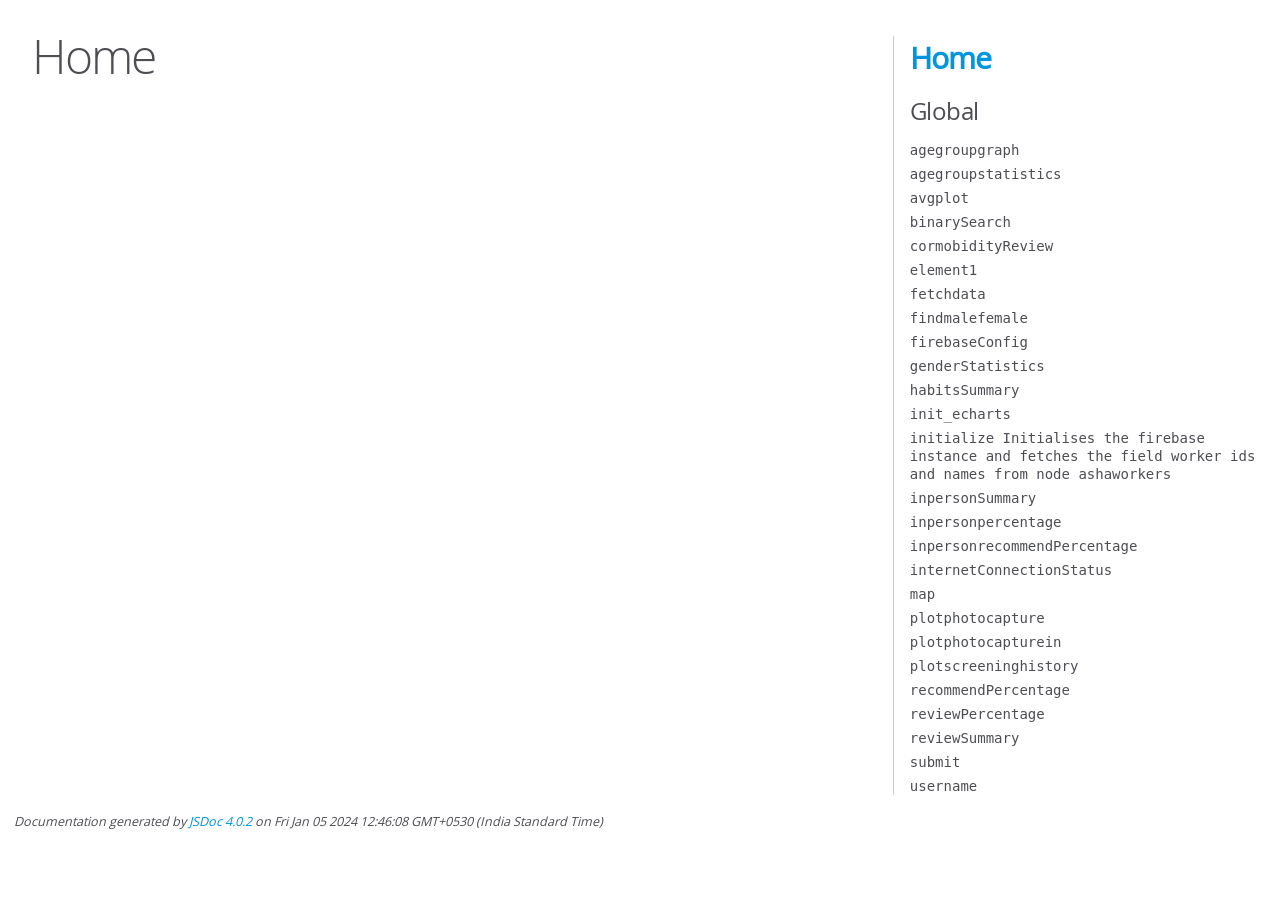
<file: assets/js/out/index.html>
<!DOCTYPE html>
<html lang="en">
<head>
    <meta charset="utf-8">
    <title>JSDoc: Home</title>

    <script src="scripts/prettify/prettify.js"> </script>
    <script src="scripts/prettify/lang-css.js"> </script>
    <!--[if lt IE 9]>
      <script src="//html5shiv.googlecode.com/svn/trunk/html5.js"></script>
    <![endif]-->
    <link type="text/css" rel="stylesheet" href="styles/prettify-tomorrow.css">
    <link type="text/css" rel="stylesheet" href="styles/jsdoc-default.css">
</head>

<body>

<div id="main">

    <h1 class="page-title">Home</h1>

    



    


    <h3> </h3>










    









</div>

<nav>
    <h2><a href="index.html">Home</a></h2><h3>Global</h3><ul><li><a href="global.html#agegroupgraph">agegroupgraph</a></li><li><a href="global.html#agegroupstatistics">agegroupstatistics</a></li><li><a href="global.html#avgplot">avgplot</a></li><li><a href="global.html#binarySearch">binarySearch</a></li><li><a href="global.html#cormobidityReview">cormobidityReview</a></li><li><a href="global.html#element1">element1</a></li><li><a href="global.html#fetchdata">fetchdata</a></li><li><a href="global.html#findmalefemale">findmalefemale</a></li><li><a href="global.html#firebaseConfig">firebaseConfig</a></li><li><a href="global.html#genderStatistics">genderStatistics</a></li><li><a href="global.html#habitsSummary">habitsSummary</a></li><li><a href="global.html#init_echarts">init_echarts</a></li><li><a href="global.html#initializeInitialisesthefirebaseinstanceandfetchesthefieldworkeridsandnamesfromnodeashaworkers">initializeInitialises the firebase instance and fetches the field worker ids and names from node ashaworkers</a></li><li><a href="global.html#inpersonSummary">inpersonSummary</a></li><li><a href="global.html#inpersonpercentage">inpersonpercentage</a></li><li><a href="global.html#inpersonrecommendPercentage">inpersonrecommendPercentage</a></li><li><a href="global.html#internetConnectionStatus">internetConnectionStatus</a></li><li><a href="global.html#map">map</a></li><li><a href="global.html#plotphotocapture">plotphotocapture</a></li><li><a href="global.html#plotphotocapturein">plotphotocapturein</a></li><li><a href="global.html#plotscreeninghistory">plotscreeninghistory</a></li><li><a href="global.html#recommendPercentage">recommendPercentage</a></li><li><a href="global.html#reviewPercentage">reviewPercentage</a></li><li><a href="global.html#reviewSummary">reviewSummary</a></li><li><a href="global.html#submit">submit</a></li><li><a href="global.html#username">username</a></li></ul>
</nav>

<br class="clear">

<footer>
    Documentation generated by <a href="https://github.com/jsdoc/jsdoc">JSDoc 4.0.2</a> on Fri Jan 05 2024 12:46:08 GMT+0530 (India Standard Time)
</footer>

<script> prettyPrint(); </script>
<script src="scripts/linenumber.js"> </script>
</body>
</html>
</file>
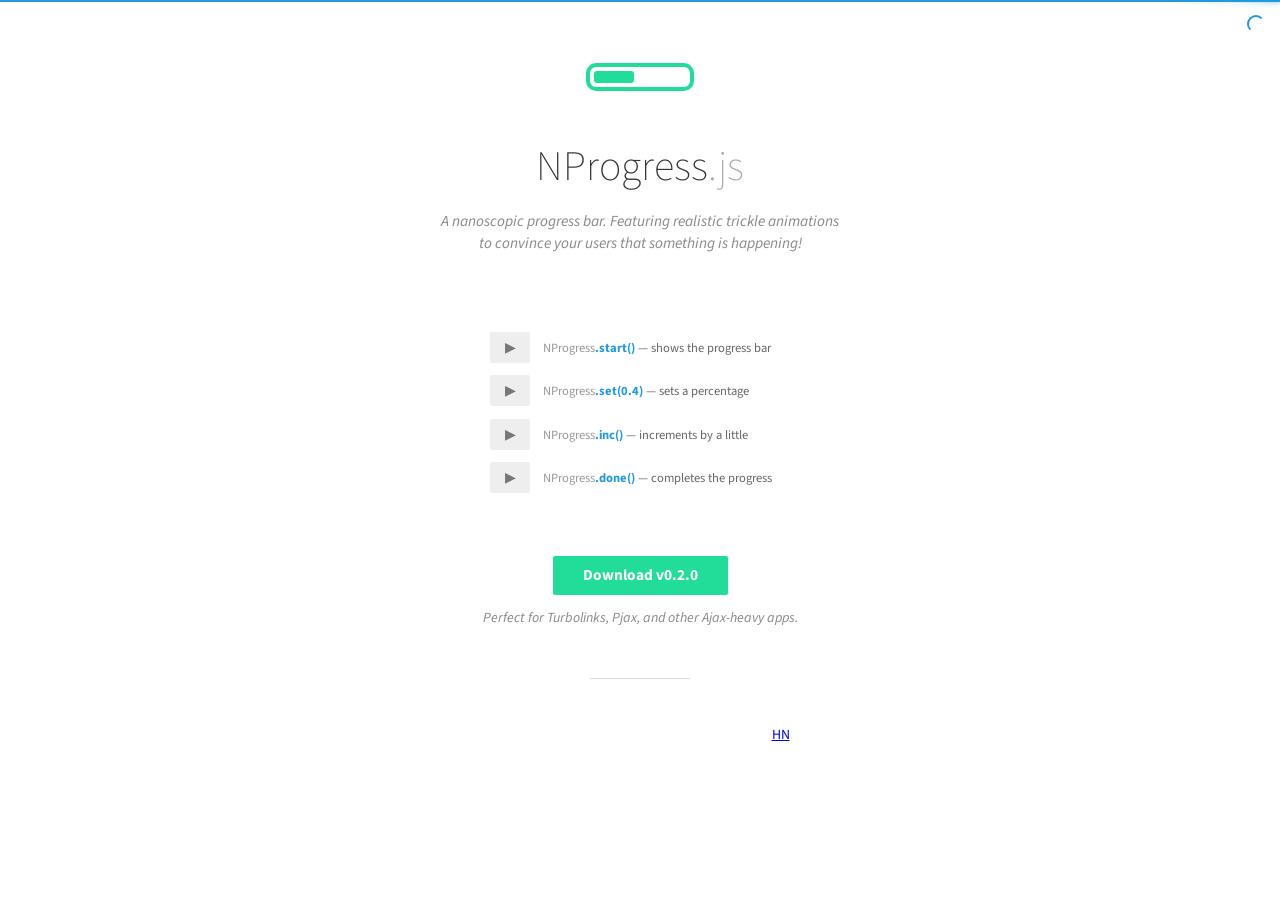
<file: assets/vendor/nprogress/index.html>
<!DOCTYPE html>
<html lang='en'>
<head>
  <meta charset='utf-8'>
  <title>NProgress: slim progress bars in JavaScript</title>
  <link href='support/style.css' rel='stylesheet' />
  <link href='nprogress.css' rel='stylesheet' />

  <meta name="viewport" content="width=device-width">
  <link href='http://fonts.googleapis.com/css?family=Source+Sans+Pro:200,400,700,400italic' rel='stylesheet' type='text/css'>
  
  <script src="https://code.jquery.com/jquery-1.11.2.min.js"></script>
  <script src='nprogress.js'></script>

  <script>if(location.hostname.match(/ricostacruz\.com$/)){var _gaq=_gaq||[];_gaq.push(["_setAccount","UA-20473929-1"]),_gaq.push(["_trackPageview"]),function(){var a=document.createElement("script");a.type="text/javascript",a.async=!0,a.src=("https:"==document.location.protocol?"https://ssl":"http://www")+".google-analytics.com/ga.js";var b=document.getElementsByTagName("script")[0];b.parentNode.insertBefore(a,b)}()}</script>
</head>

<body style='display: none'>
  <header class='page-header'>
    <span class='nprogress-logo fade out'></span>
    <h1>NProgress<i>.js</i></h1>
    <p class='fade out brief big'>A nanoscopic progress bar. Featuring realistic
    trickle animations to convince your users that something is happening!</p>
  </header>

  <div class='contents fade out'>
    <div class='controls'>
      <p>
        <button class='button play' id='b-0'></button>
        <i>NProgress</i><b>.start()</b>
        &mdash;
        shows the progress bar
      </p>
      <p>
        <button class='button play' id='b-40'></button>
        <i>NProgress</i><b>.set(0.4)</b>
        &mdash;
        sets a percentage
      </p>
      <p>
        <button class='button play' id='b-inc'></button>
        <i>NProgress</i><b>.inc()</b>
        &mdash;
        increments by a little
      </p>
      <p>
        <button class='button play' id='b-100'></button>
        <i>NProgress</i><b>.done()</b>
        &mdash;
        completes the progress
      </p>
    </div>
    <div class='actions'>
      <a href='https://github.com/rstacruz/nprogress' class='button primary big'>
        Download
        v<span class='version'></span>
      </a>
      <p class='brief'>Perfect for Turbolinks, Pjax, and other Ajax-heavy apps.</p>
    </div>
    <div class='hr-rule'></div>
    <div class='share-buttons'>
      <iframe src="http://ghbtns.com/github-btn.html?user=rstacruz&repo=nprogress&type=watch&count=true"
          allowtransparency="true" frameborder="0" scrolling="0" width="100" height="20"></iframe>
      <iframe src="http://ghbtns.com/github-btn.html?user=rstacruz&type=follow&count=true"
          allowtransparency="true" frameborder="0" scrolling="0" width="175" height="20"></iframe>
      <a href="https://news.ycombinator.com/submit" class="hn-button" data-title="NProgress" data-url="http://ricostacruz.com/nprogress/" data-count="horizontal" data-style="twitter">HN</a>
    </div>
  </div>

  <script>
    $('body').show();
    $('.version').text(NProgress.version);
    NProgress.start();
    setTimeout(function() { NProgress.done(); $('.fade').removeClass('out'); }, 1000);

    $("#b-0").click(function() { NProgress.start(); });
    $("#b-40").click(function() { NProgress.set(0.4); });
    $("#b-inc").click(function() { NProgress.inc(); });
    $("#b-100").click(function() { NProgress.done(); });
  </script>

  <script>var HN=[];HN.factory=function(e){return function(){HN.push([e].concat(Array.prototype.slice.call(arguments,0)))};},HN.on=HN.factory("on"),HN.once=HN.factory("once"),HN.off=HN.factory("off"),HN.emit=HN.factory("emit"),HN.load=function(){var e="hn-button.js";if(document.getElementById(e))return;var t=document.createElement("script");t.id=e,t.src="//hn-button.herokuapp.com/hn-button.js";var n=document.getElementsByTagName("script")[0];n.parentNode.insertBefore(t,n)},HN.load();</script>
</body>
</html>
</file>
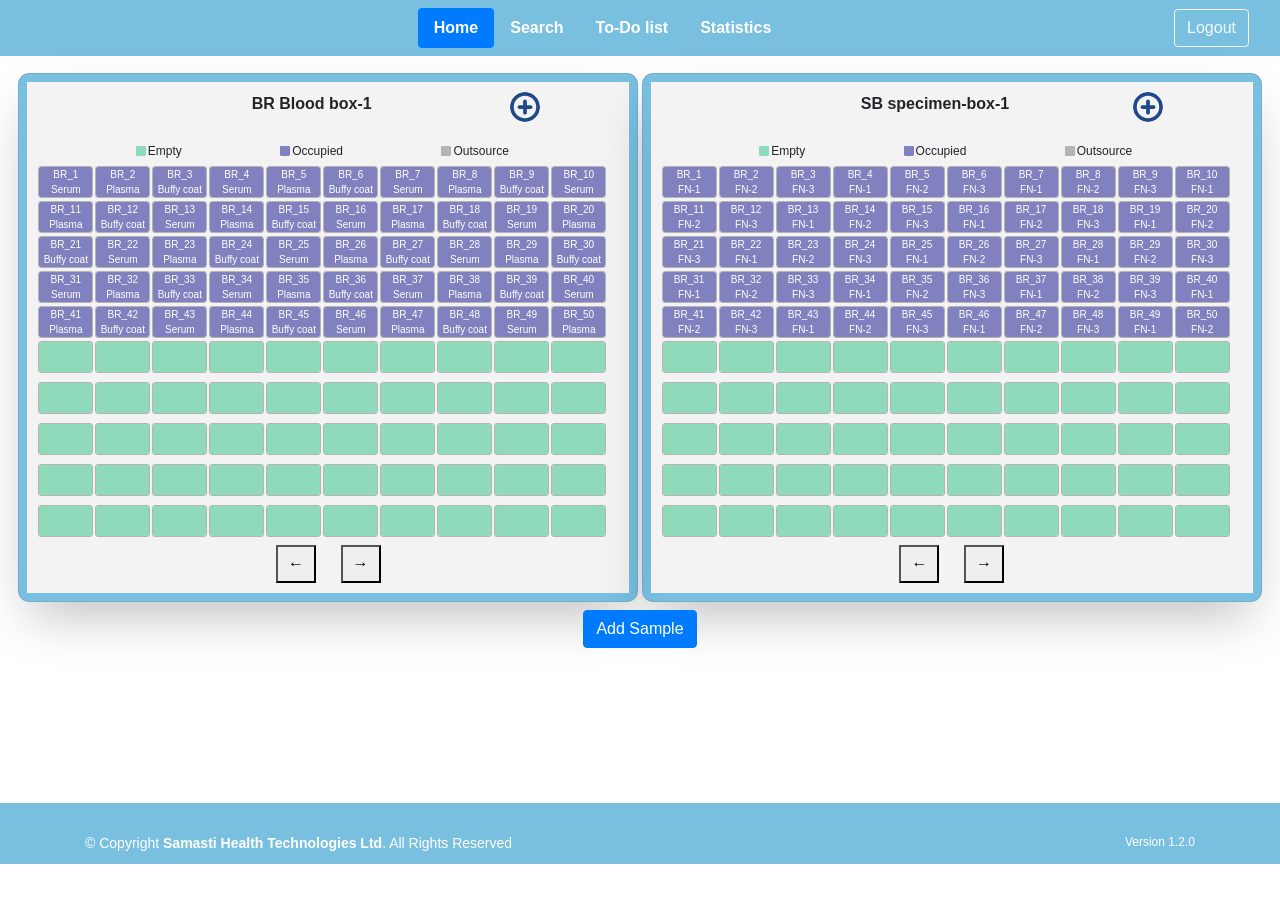
<file: home.html>
<!DOCTYPE html>
<html lang="en">

<head>
  <meta charset="UTF-8" />
  <meta name="viewport" content="width=device-width, initial-scale=1.0" />
  <title>Bio Bank</title>
  <!--Google Fonts and Icons-->
  <link
    href="https://fonts.googleapis.com/icon?family=Material+Icons|Material+Icons+Outlined|Material+Icons+Round|Material+Icons+Sharp|Material+Icons+Two+Tone"
    rel="stylesheet" />
  <link rel="preconnect" href="https://fonts.googleapis.com" />
  <link rel="preconnect" href="https://fonts.gstatic.com" crossorigin />
  <link href="https://fonts.googleapis.com/css2?family=Poppins:wght@100;200;300;400;500;600;700;800;900&display=swap"
    rel="stylesheet" />
  <link rel="stylesheet" href="assets/css/style.css">
  <script src="index.js"></script>

  <!-- Bootstrap -->
  <link rel="stylesheet" href="https://cdn.jsdelivr.net/npm/bootstrap@4.0.0/dist/css/bootstrap.min.css"
    integrity="sha384-Gn5384xqQ1aoWXA+058RXPxPg6fy4IWvTNh0E263XmFcJlSAwiGgFAW/dAiS6JXm" crossorigin="anonymous">
  <script src="https://code.jquery.com/jquery-3.2.1.slim.min.js"
    integrity="sha384-KJ3o2DKtIkvYIK3UENzmM7KCkRr/rE9/Qpg6aAZGJwFDMVNA/GpGFF93hXpG5KkN"
    crossorigin="anonymous"></script>
  <script src="https://cdn.jsdelivr.net/npm/popper.js@1.12.9/dist/umd/popper.min.js"
    integrity="sha384-ApNbgh9B+Y1QKtv3Rn7W3mgPxhU9K/ScQsAP7hUibX39j7fakFPskvXusvfa0b4Q"
    crossorigin="anonymous"></script>
  <script src="https://cdn.jsdelivr.net/npm/bootstrap@4.0.0/dist/js/bootstrap.min.js"
    integrity="sha384-JZR6Spejh4U02d8jOt6vLEHfe/JQGiRRSQQxSfFWpi1MquVdAyjUar5+76PVCmYl"
    crossorigin="anonymous"></script>

  <link href="https://stackpath.bootstrapcdn.com/bootstrap/4.5.2/css/bootstrap.min.css" rel="stylesheet">

  <!-- Bootstrap JS -->
  <script src="https://code.jquery.com/jquery-3.5.1.slim.min.js"></script>
  <script src="https://cdn.jsdelivr.net/npm/bootstrap@4.5.2/dist/js/bootstrap.bundle.min.js"></script>
</head>

<body>
  <nav class="navbar sticky-top navbar-expand-lg navbar-light" style="background-color: #1991c994 ; ">
    <div class="container-fluid">
      <div class="mx-auto">
        <ul class="nav nav-pills nav-fill">
          <li class="nav-item">
            <a class="nav-link active" href="#">Home</a>
          </li>
          <li class="nav-item">
            <a class="nav-link" href="search.html">Search</a>
          </li>
          <li class="nav-item">
            <a class="nav-link" href="todo.html">To-Do list</a>
          </li>
          <li class="nav-item">
            <a class="nav-link" href="statistics.html">Statistics</a>
          </li>
        </ul>
      </div>
      <div class="d-flex ms-auto">
        <button onclick="logout()" id="logout" type="submit" class="btn btn-outline-light">Logout</button>
      </div>
    </div>
  </nav>


  <div class="wrapper">
    <div class="container-fluid">
      <div class="center">
        <div class="bio_box" style="background-color: #1991c994;">
          <div class="box_selector">
            <div class="row" style="width: 400px; height: 50px; justify-content: space-between;">
              <div class="head col-lg-11">
                <div class="title">
                  <span id="box_id"></span> <!-- This will be dynamically populated -->
                </div>
              </div>
              <div class="col-lg-1">
                <img src="assets/images/plus-circle-s-svgrepo-com.svg" alt=""
                  style="height: 30px; width: 30px; cursor:pointer;" onclick="addBloodBox()" class="rounded-circle">
              </div>
            </div>

            <div id="blood-box-container" class="seats">
              <div class="blood-box" id="box-1">
                <div class="status" style="margin-bottom: 5px;">
                  <div class="item">Empty</div>
                  <div class="item">Occupied</div>
                  <div class="item">Outsource</div>
                </div>
                <input type="checkbox" name="bio_box" id="S1" />
              </div>
            </div>

            <div class="arrow-navigation" style="text-align: center;">
              <button onclick="prev1Box()" class="arrow-btn">←</button>
              <button onclick="next1Box()" class="arrow-btn">→</button>
            </div>
          </div>

        </div>


        <div class="bio_box" style="background-color: #1991c994;">
          <div class="box_selector">
            <div class="row" style="width: 400px; height: 50px; justify-content: space-between;">
              <div class="head col-lg-11">
                <div class="title">
                  <span id="sbox_id"></span>
                </div>
              </div>
              <div class="col-lg-1">
                <img src="assets/images/plus-circle-s-svgrepo-com.svg" alt=""
                  style="height: 30px; width: 30px; cursor:pointer;" onclick="addSpecimenBox()" class="rounded-circle">
              </div>
            </div>

            <div id="specimen-box-container" class="seats">
              <!-- Unique ID for specimen box container -->
              <div class="specimen-box" id="specimen-box-1">
                <div class="status" style="margin-bottom: 5px;">
                  <div class="item">Empty</div>
                  <div class="item">Occupied</div>
                  <div class="item">Outsource</div>
                </div>
                <input type="checkbox" name="bio_box" id="P1" />
              </div>
            </div>


            <div class="arrow-navigation" style="text-align: center;">
              <button onclick="prev2Box()" class="arrow-btn">←</button>
              <button onclick="next2Box()" class="arrow-btn">→</button>
            </div>
          </div>
        </div>


      </div>
      <div class="container mt-2" style="text-align: center; ">

        <div class="form-group" style="align-items: center;">
          <button type="submit" class="btn btn-primary" id="samplePage">Add Sample</button>
        </div>
      </div>
      <!-- Modal structure -->
      <div class="modal fade" id="exampleModalCenter" tabindex="-1" role="dialog"
        aria-labelledby="exampleModalCenterTitle" aria-hidden="true">
        <div class="modal-dialog modal-dialog-centered" role="document">
          <div class="modal-content">
            <div class="modal-header">
              <h5 class="modal-title" id="exampleModalLongTitle">Add Sample</h5>
              <button type="button" class="close" data-dismiss="modal" aria-label="Close">
                <span aria-hidden="true">&times;</span>
              </button>

            </div>


            <div class="modal-body">
              <form id="seat-info">
                <div class="row">
                  <div class="form-group col-12">
                    <label for="inputState">MRN Number</label>
                    <div class="row">
                      <div class="col-7">
                        <input type="text" class="form-control" id="cancer_type" placeholder="Enter MRN  Number">
                      </div>

                    </div>
                  </div>
                </div>
              </form>
            </div>
            <div class="modal-footer">
              <button type="submit" class="btn btn-primary" id="continuePage"
                onclick="handleContinue()">Continue</button>
            </div>
          </div>
        </div>
      </div>
      <div class="modal fade" id="CreationModalCenter" tabindex="-1" role="dialog"
        aria-labelledby="exampleModalCenterTitle" aria-hidden="true">
        <div class="modal-dialog modal-dialog-centered" role="document">
          <div class="modal-content">



            <div class="modal-body">
              <p>Added New Box</p>
            </div>

          </div>
        </div>
      </div>
    </div>
  </div>

  <footer id="footer" style="margin-bottom: -30px;">
    <div class="container footer-bottom clearfix">
      <div class="copyright">
        &copy; Copyright <strong><span>Samasti Health Technologies Ltd</span></strong>. All Rights Reserved
      </div>
      <div class="credits">

      </div>
      <div class="version" style="float: right; font-size: 12px; color: rgb(255, 255, 255);">
        Version 1.2.0
      </div>
    </div>
  </footer>

  <script>
    

    function handleContinue() {
      window.location.href = 'default.html';
    }
    function handleSubmit() {
      window.location.href = 'default.html';


      submitBtn.innerHTML = `
      <span class="spinner-border spinner-border-sm" role="status" aria-hidden="true"></span>
      Loading...
    `;
      submitBtn.disabled = true;

      setTimeout(() => {
        submitBtn.innerHTML = 'Submit';
        submitBtn.disabled = false;
      }, 500);
    }
    test1();
    test2();

    document.getElementById('logout').addEventListener('click', logout);

    function logout() {

      window.location.href = 'login.html';

    }
  </script>
  &emsp;
</body>

</html>
</file>
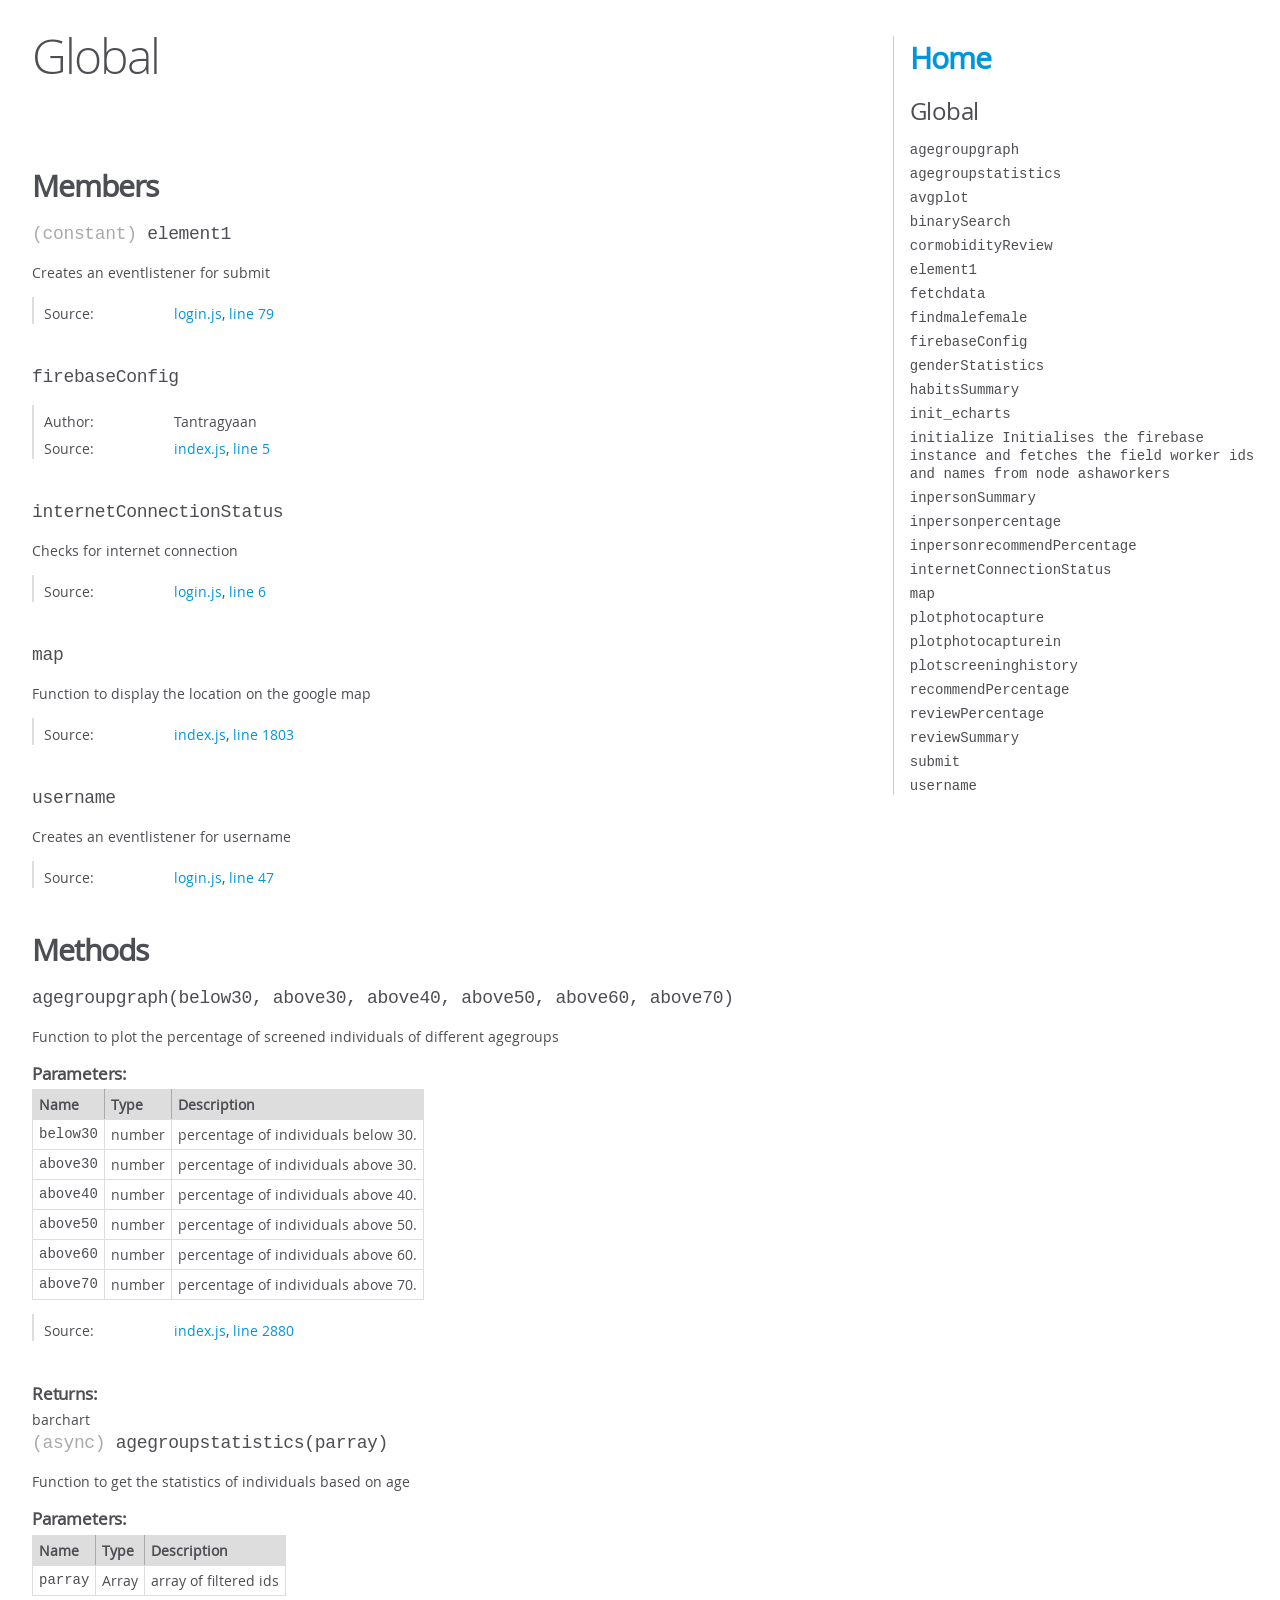
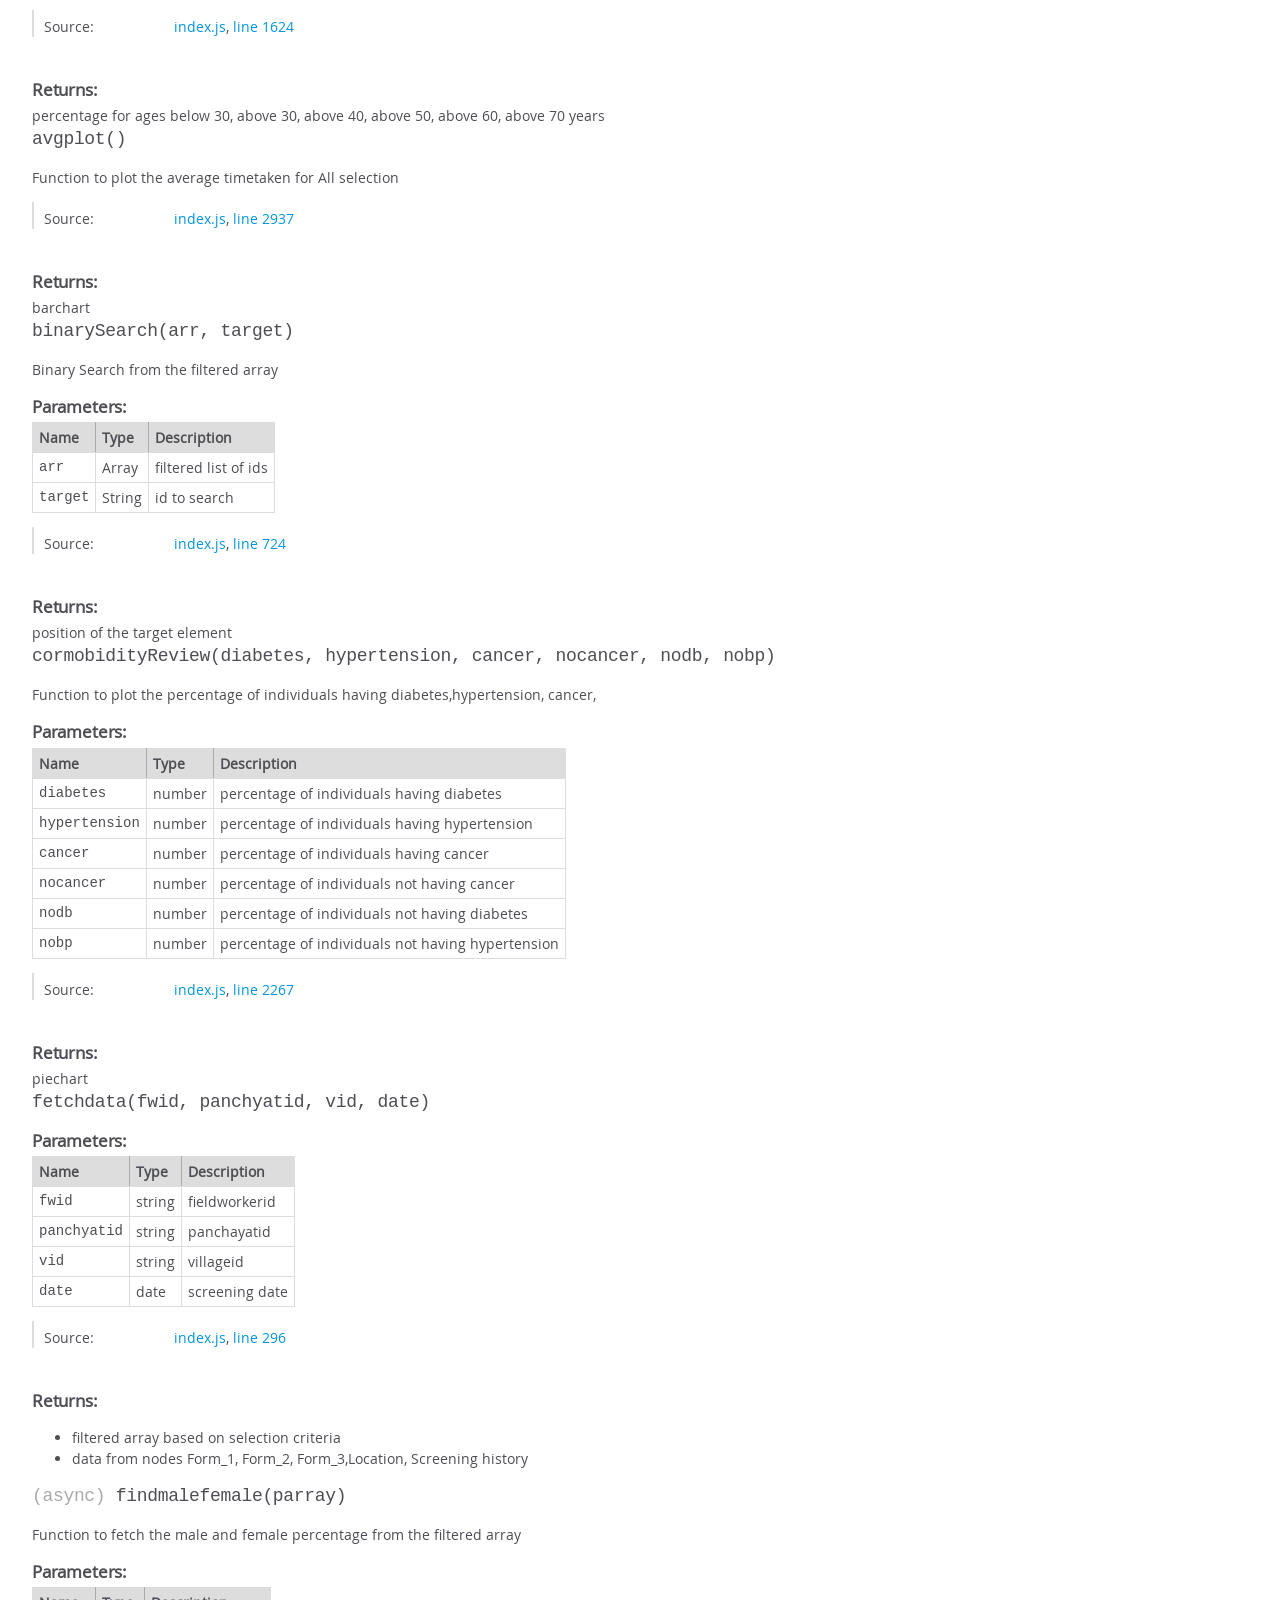
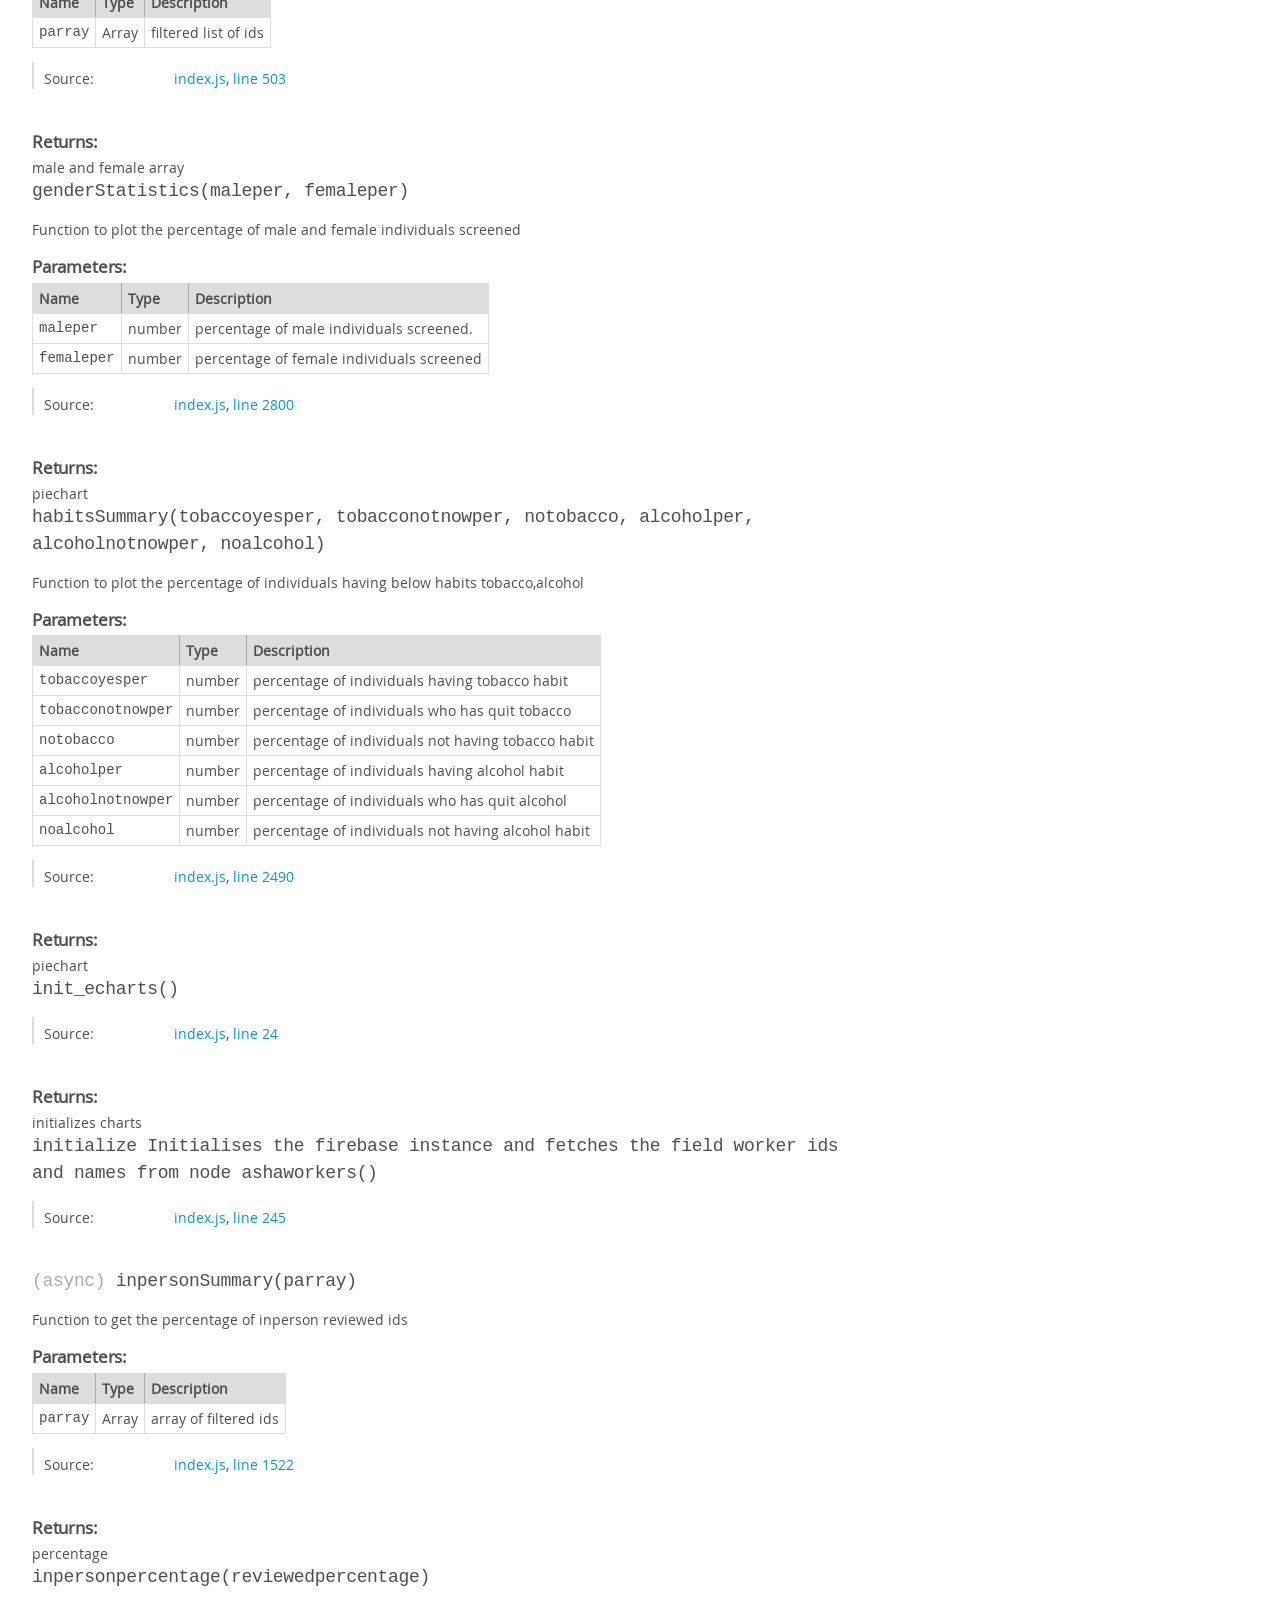
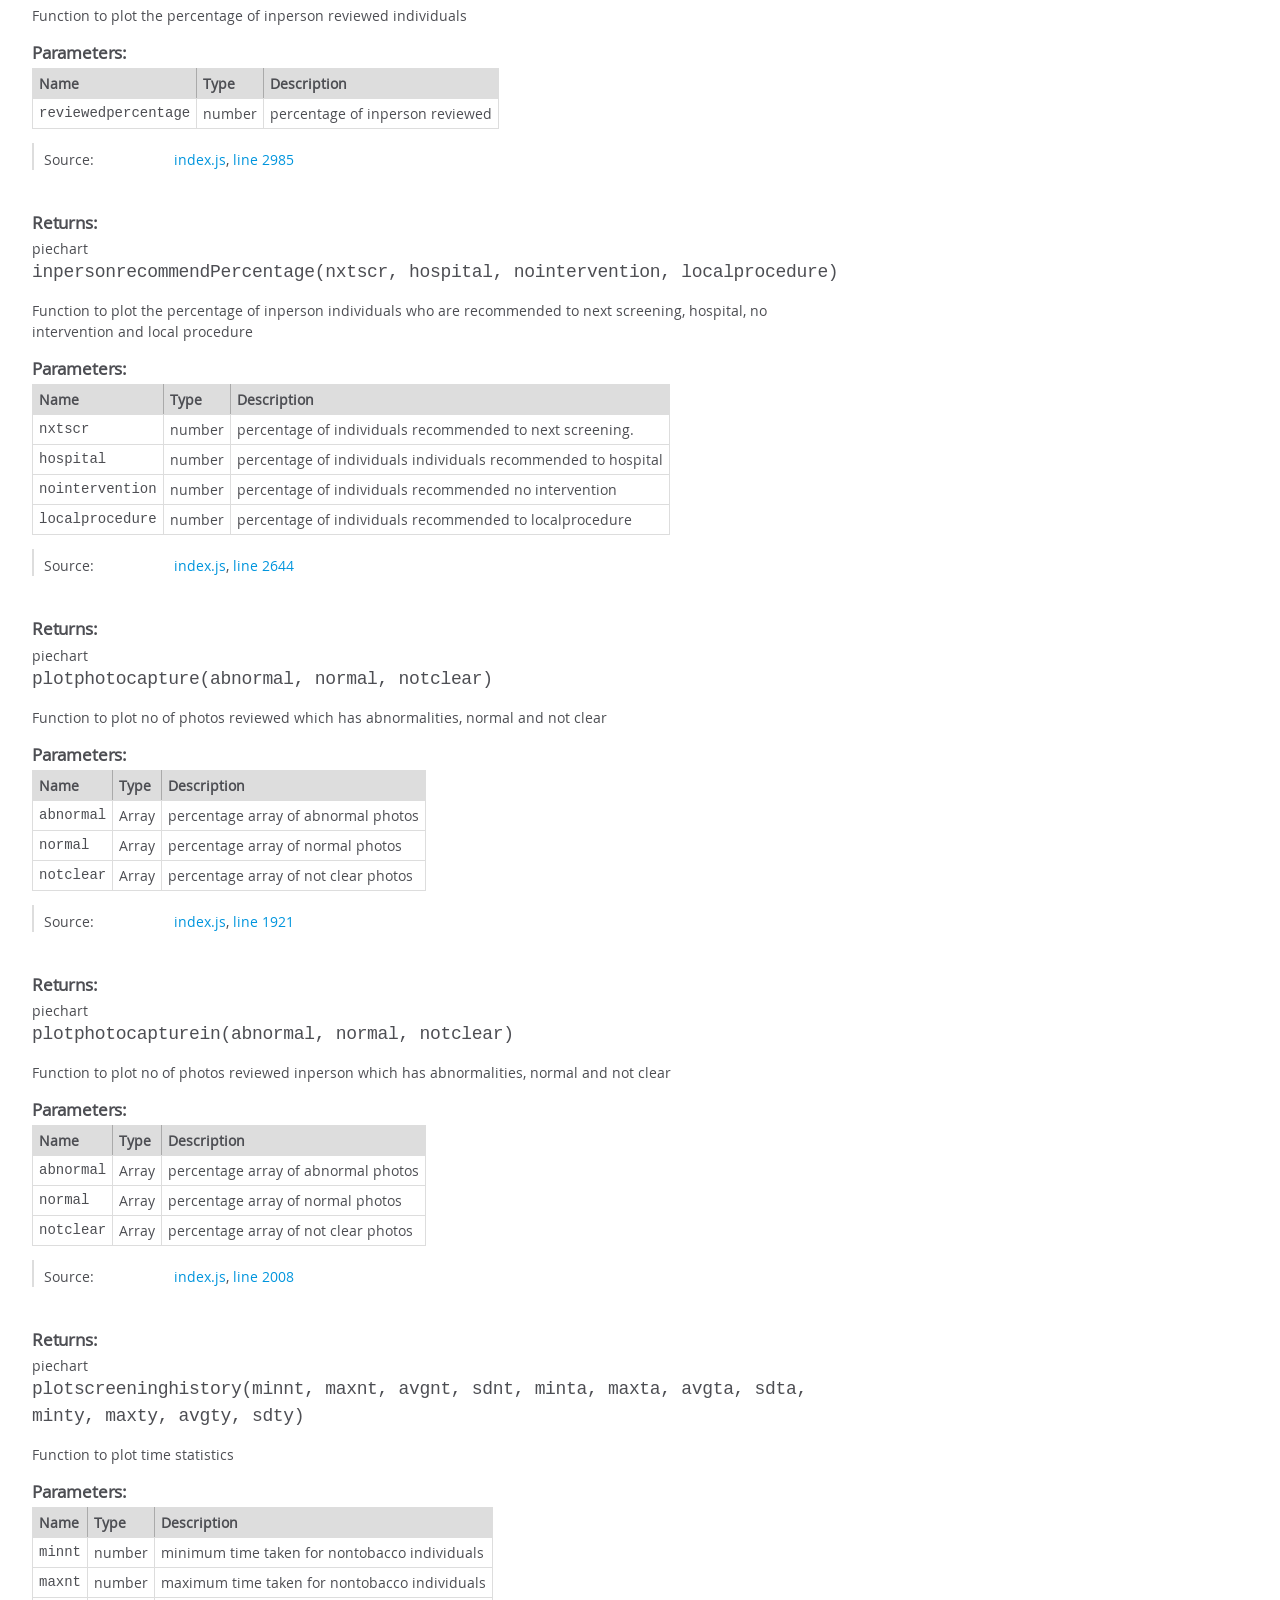
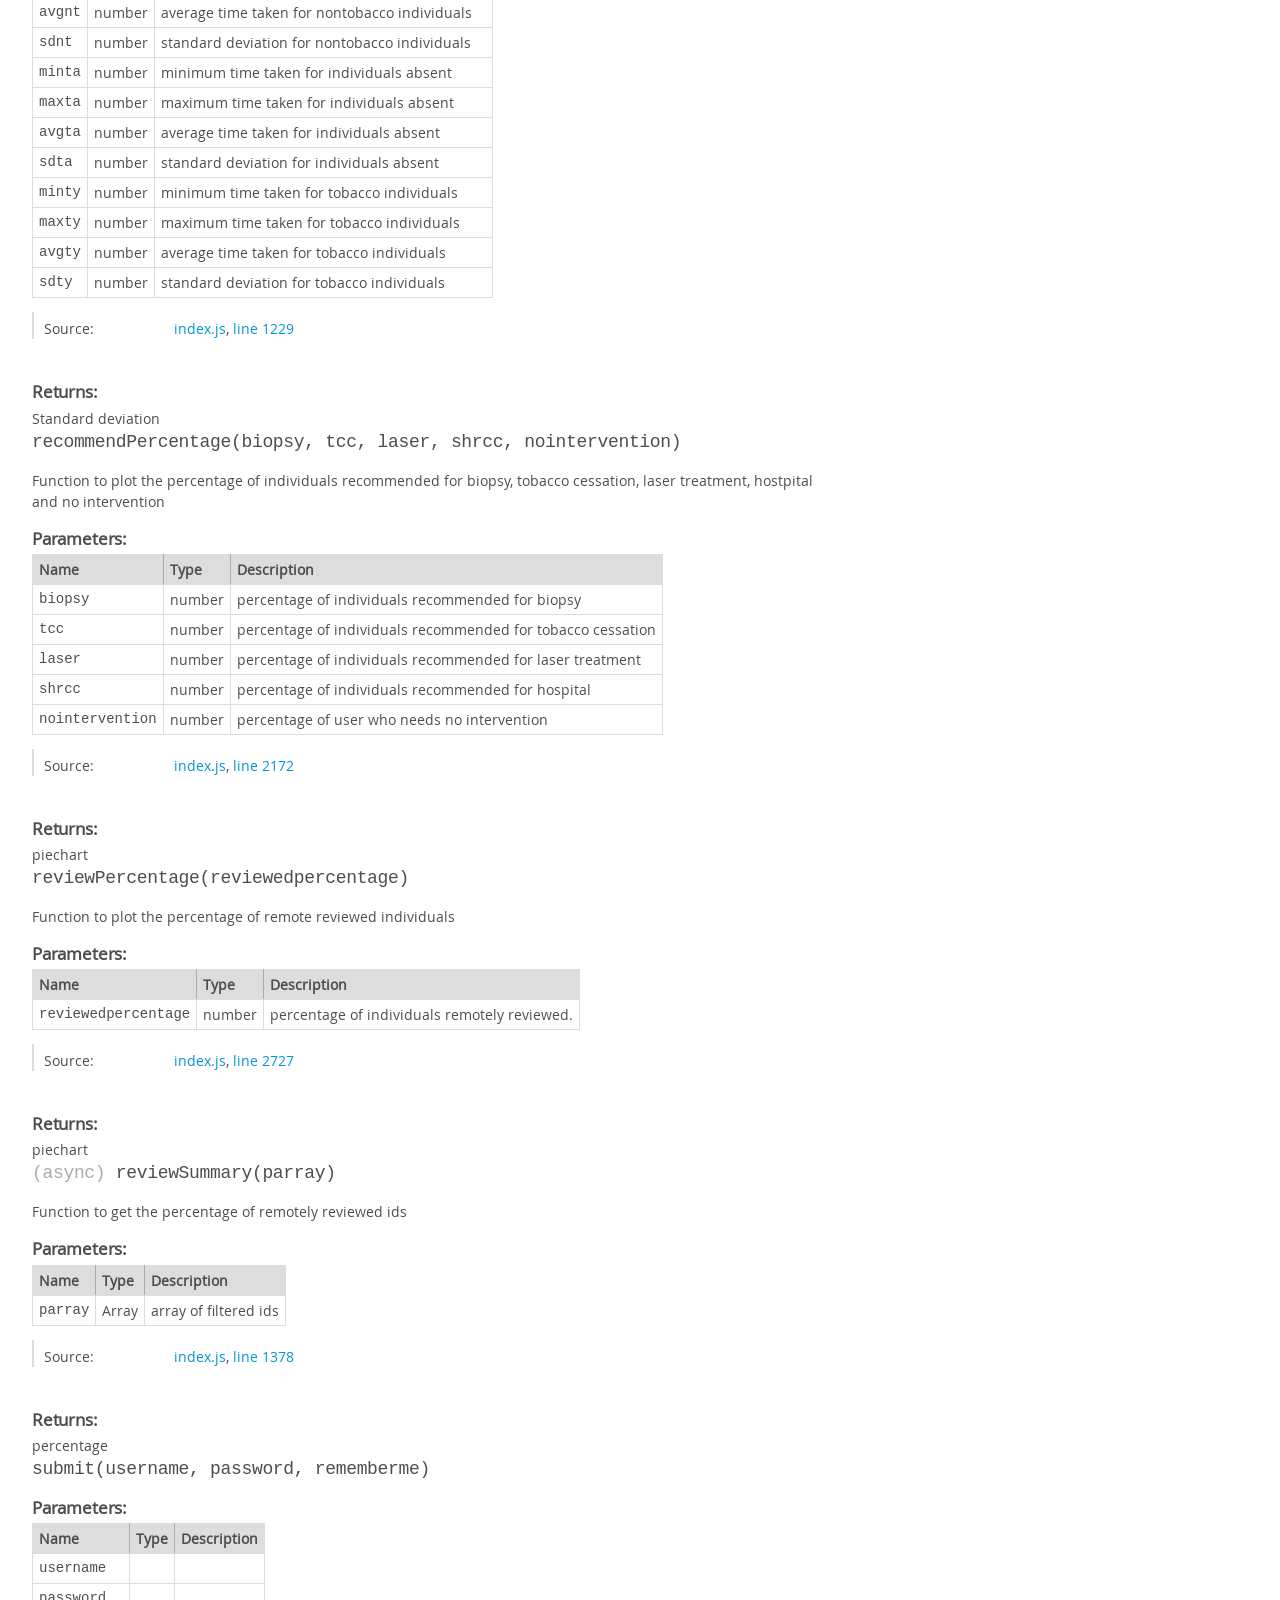
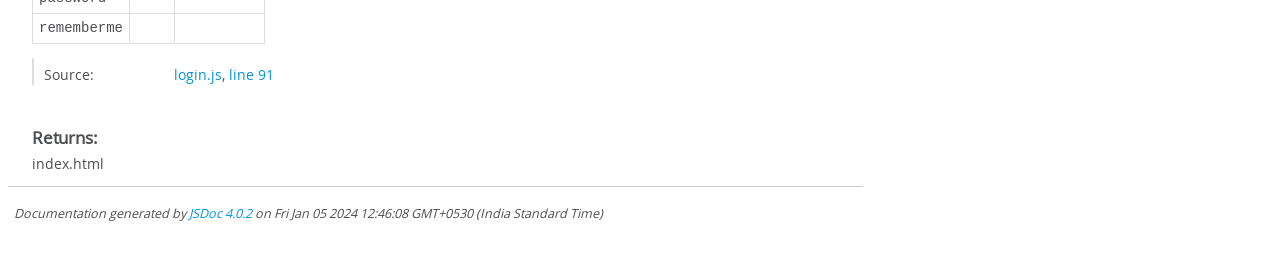
<file: assets/js/out/global.html>
<!DOCTYPE html>
<html lang="en">
<head>
    <meta charset="utf-8">
    <title>JSDoc: Global</title>

    <script src="scripts/prettify/prettify.js"> </script>
    <script src="scripts/prettify/lang-css.js"> </script>
    <!--[if lt IE 9]>
      <script src="//html5shiv.googlecode.com/svn/trunk/html5.js"></script>
    <![endif]-->
    <link type="text/css" rel="stylesheet" href="styles/prettify-tomorrow.css">
    <link type="text/css" rel="stylesheet" href="styles/jsdoc-default.css">
</head>

<body>

<div id="main">

    <h1 class="page-title">Global</h1>

    




<section>

<header>
    
        <h2></h2>
        
    
</header>

<article>
    <div class="container-overview">
    
        

        


<dl class="details">

    

    

    

    

    

    

    

    

    

    

    

    

    

    

    

    
</dl>


        
    
    </div>

    

    

    

    

    

    

    
        <h3 class="subsection-title">Members</h3>

        
            
<h4 class="name" id="element1"><span class="type-signature">(constant) </span>element1<span class="type-signature"></span></h4>




<div class="description">
    Creates an eventlistener for submit
</div>







<dl class="details">

    

    

    

    

    

    

    

    

    

    

    

    

    
    <dt class="tag-source">Source:</dt>
    <dd class="tag-source"><ul class="dummy"><li>
        <a href="login.js.html">login.js</a>, <a href="login.js.html#line79">line 79</a>
    </li></ul></dd>
    

    

    

    
</dl>






        
            
<h4 class="name" id="firebaseConfig"><span class="type-signature"></span>firebaseConfig<span class="type-signature"></span></h4>










<dl class="details">

    

    

    

    

    

    

    

    

    
    <dt class="tag-author">Author:</dt>
    <dd class="tag-author">
        <ul>
            <li>Tantragyaan</li>
        </ul>
    </dd>
    

    

    

    

    
    <dt class="tag-source">Source:</dt>
    <dd class="tag-source"><ul class="dummy"><li>
        <a href="index.js.html">index.js</a>, <a href="index.js.html#line5">line 5</a>
    </li></ul></dd>
    

    

    

    
</dl>






        
            
<h4 class="name" id="internetConnectionStatus"><span class="type-signature"></span>internetConnectionStatus<span class="type-signature"></span></h4>




<div class="description">
    Checks for internet connection
</div>







<dl class="details">

    

    

    

    

    

    

    

    

    

    

    

    

    
    <dt class="tag-source">Source:</dt>
    <dd class="tag-source"><ul class="dummy"><li>
        <a href="login.js.html">login.js</a>, <a href="login.js.html#line6">line 6</a>
    </li></ul></dd>
    

    

    

    
</dl>






        
            
<h4 class="name" id="map"><span class="type-signature"></span>map<span class="type-signature"></span></h4>




<div class="description">
    Function to display the location on the google map
</div>







<dl class="details">

    

    

    

    

    

    

    

    

    

    

    

    

    
    <dt class="tag-source">Source:</dt>
    <dd class="tag-source"><ul class="dummy"><li>
        <a href="index.js.html">index.js</a>, <a href="index.js.html#line1803">line 1803</a>
    </li></ul></dd>
    

    

    

    
</dl>






        
            
<h4 class="name" id="username"><span class="type-signature"></span>username<span class="type-signature"></span></h4>




<div class="description">
    Creates an eventlistener for username
</div>







<dl class="details">

    

    

    

    

    

    

    

    

    

    

    

    

    
    <dt class="tag-source">Source:</dt>
    <dd class="tag-source"><ul class="dummy"><li>
        <a href="login.js.html">login.js</a>, <a href="login.js.html#line47">line 47</a>
    </li></ul></dd>
    

    

    

    
</dl>






        
    

    
        <h3 class="subsection-title">Methods</h3>

        
            

    

    
    <h4 class="name" id="agegroupgraph"><span class="type-signature"></span>agegroupgraph<span class="signature">(below30, above30, above40, above50, above60, above70)</span><span class="type-signature"></span></h4>
    

    



<div class="description">
    Function to plot the percentage of screened individuals of different agegroups
</div>









    <h5>Parameters:</h5>
    

<table class="params">
    <thead>
    <tr>
        
        <th>Name</th>
        

        <th>Type</th>

        

        

        <th class="last">Description</th>
    </tr>
    </thead>

    <tbody>
    

        <tr>
            
                <td class="name"><code>below30</code></td>
            

            <td class="type">
            
                
<span class="param-type">number</span>


            
            </td>

            

            

            <td class="description last">percentage of individuals below 30.</td>
        </tr>

    

        <tr>
            
                <td class="name"><code>above30</code></td>
            

            <td class="type">
            
                
<span class="param-type">number</span>


            
            </td>

            

            

            <td class="description last">percentage of individuals above 30.</td>
        </tr>

    

        <tr>
            
                <td class="name"><code>above40</code></td>
            

            <td class="type">
            
                
<span class="param-type">number</span>


            
            </td>

            

            

            <td class="description last">percentage of individuals above 40.</td>
        </tr>

    

        <tr>
            
                <td class="name"><code>above50</code></td>
            

            <td class="type">
            
                
<span class="param-type">number</span>


            
            </td>

            

            

            <td class="description last">percentage of individuals above 50.</td>
        </tr>

    

        <tr>
            
                <td class="name"><code>above60</code></td>
            

            <td class="type">
            
                
<span class="param-type">number</span>


            
            </td>

            

            

            <td class="description last">percentage of individuals above 60.</td>
        </tr>

    

        <tr>
            
                <td class="name"><code>above70</code></td>
            

            <td class="type">
            
                
<span class="param-type">number</span>


            
            </td>

            

            

            <td class="description last">percentage of individuals above 70.</td>
        </tr>

    
    </tbody>
</table>






<dl class="details">

    

    

    

    

    

    

    

    

    

    

    

    

    
    <dt class="tag-source">Source:</dt>
    <dd class="tag-source"><ul class="dummy"><li>
        <a href="index.js.html">index.js</a>, <a href="index.js.html#line2880">line 2880</a>
    </li></ul></dd>
    

    

    

    
</dl>















<h5>Returns:</h5>

        
<div class="param-desc">
    barchart
</div>



    





        
            

    

    
    <h4 class="name" id="agegroupstatistics"><span class="type-signature">(async) </span>agegroupstatistics<span class="signature">(parray)</span><span class="type-signature"></span></h4>
    

    



<div class="description">
    Function to get the statistics of individuals based on age
</div>









    <h5>Parameters:</h5>
    

<table class="params">
    <thead>
    <tr>
        
        <th>Name</th>
        

        <th>Type</th>

        

        

        <th class="last">Description</th>
    </tr>
    </thead>

    <tbody>
    

        <tr>
            
                <td class="name"><code>parray</code></td>
            

            <td class="type">
            
                
<span class="param-type">Array</span>


            
            </td>

            

            

            <td class="description last">array of filtered ids</td>
        </tr>

    
    </tbody>
</table>






<dl class="details">

    

    

    

    

    

    

    

    

    

    

    

    

    
    <dt class="tag-source">Source:</dt>
    <dd class="tag-source"><ul class="dummy"><li>
        <a href="index.js.html">index.js</a>, <a href="index.js.html#line1624">line 1624</a>
    </li></ul></dd>
    

    

    

    
</dl>















<h5>Returns:</h5>

        
<div class="param-desc">
    percentage for ages below 30, above 30, above 40, above 50, above 60, above 70 years
</div>



    





        
            

    

    
    <h4 class="name" id="avgplot"><span class="type-signature"></span>avgplot<span class="signature">()</span><span class="type-signature"></span></h4>
    

    



<div class="description">
    Function to plot the average timetaken for All selection
</div>













<dl class="details">

    

    

    

    

    

    

    

    

    

    

    

    

    
    <dt class="tag-source">Source:</dt>
    <dd class="tag-source"><ul class="dummy"><li>
        <a href="index.js.html">index.js</a>, <a href="index.js.html#line2937">line 2937</a>
    </li></ul></dd>
    

    

    

    
</dl>















<h5>Returns:</h5>

        
<div class="param-desc">
    barchart
</div>



    





        
            

    

    
    <h4 class="name" id="binarySearch"><span class="type-signature"></span>binarySearch<span class="signature">(arr, target)</span><span class="type-signature"></span></h4>
    

    



<div class="description">
    Binary Searchfrom the filtered array
</div>









    <h5>Parameters:</h5>
    

<table class="params">
    <thead>
    <tr>
        
        <th>Name</th>
        

        <th>Type</th>

        

        

        <th class="last">Description</th>
    </tr>
    </thead>

    <tbody>
    

        <tr>
            
                <td class="name"><code>arr</code></td>
            

            <td class="type">
            
                
<span class="param-type">Array</span>


            
            </td>

            

            

            <td class="description last">filtered list of ids</td>
        </tr>

    

        <tr>
            
                <td class="name"><code>target</code></td>
            

            <td class="type">
            
                
<span class="param-type">String</span>


            
            </td>

            

            

            <td class="description last">id to search</td>
        </tr>

    
    </tbody>
</table>






<dl class="details">

    

    

    

    

    

    

    

    

    

    

    

    

    
    <dt class="tag-source">Source:</dt>
    <dd class="tag-source"><ul class="dummy"><li>
        <a href="index.js.html">index.js</a>, <a href="index.js.html#line724">line 724</a>
    </li></ul></dd>
    

    

    

    
</dl>















<h5>Returns:</h5>

        
<div class="param-desc">
    position of the target element
</div>



    





        
            

    

    
    <h4 class="name" id="cormobidityReview"><span class="type-signature"></span>cormobidityReview<span class="signature">(diabetes, hypertension, cancer, nocancer, nodb, nobp)</span><span class="type-signature"></span></h4>
    

    



<div class="description">
    Function to plot the percentage of individuals having diabetes,hypertension, cancer,
</div>









    <h5>Parameters:</h5>
    

<table class="params">
    <thead>
    <tr>
        
        <th>Name</th>
        

        <th>Type</th>

        

        

        <th class="last">Description</th>
    </tr>
    </thead>

    <tbody>
    

        <tr>
            
                <td class="name"><code>diabetes</code></td>
            

            <td class="type">
            
                
<span class="param-type">number</span>


            
            </td>

            

            

            <td class="description last">percentage of individuals having diabetes</td>
        </tr>

    

        <tr>
            
                <td class="name"><code>hypertension</code></td>
            

            <td class="type">
            
                
<span class="param-type">number</span>


            
            </td>

            

            

            <td class="description last">percentage of individuals having hypertension</td>
        </tr>

    

        <tr>
            
                <td class="name"><code>cancer</code></td>
            

            <td class="type">
            
                
<span class="param-type">number</span>


            
            </td>

            

            

            <td class="description last">percentage of individuals having cancer</td>
        </tr>

    

        <tr>
            
                <td class="name"><code>nocancer</code></td>
            

            <td class="type">
            
                
<span class="param-type">number</span>


            
            </td>

            

            

            <td class="description last">percentage of individuals not having cancer</td>
        </tr>

    

        <tr>
            
                <td class="name"><code>nodb</code></td>
            

            <td class="type">
            
                
<span class="param-type">number</span>


            
            </td>

            

            

            <td class="description last">percentage of individuals not having diabetes</td>
        </tr>

    

        <tr>
            
                <td class="name"><code>nobp</code></td>
            

            <td class="type">
            
                
<span class="param-type">number</span>


            
            </td>

            

            

            <td class="description last">percentage of individuals not having hypertension</td>
        </tr>

    
    </tbody>
</table>






<dl class="details">

    

    

    

    

    

    

    

    

    

    

    

    

    
    <dt class="tag-source">Source:</dt>
    <dd class="tag-source"><ul class="dummy"><li>
        <a href="index.js.html">index.js</a>, <a href="index.js.html#line2267">line 2267</a>
    </li></ul></dd>
    

    

    

    
</dl>















<h5>Returns:</h5>

        
<div class="param-desc">
    piechart
</div>



    





        
            

    

    
    <h4 class="name" id="fetchdata"><span class="type-signature"></span>fetchdata<span class="signature">(fwid, panchyatid, vid, date)</span><span class="type-signature"></span></h4>
    

    











    <h5>Parameters:</h5>
    

<table class="params">
    <thead>
    <tr>
        
        <th>Name</th>
        

        <th>Type</th>

        

        

        <th class="last">Description</th>
    </tr>
    </thead>

    <tbody>
    

        <tr>
            
                <td class="name"><code>fwid</code></td>
            

            <td class="type">
            
                
<span class="param-type">string</span>


            
            </td>

            

            

            <td class="description last">fieldworkerid</td>
        </tr>

    

        <tr>
            
                <td class="name"><code>panchyatid</code></td>
            

            <td class="type">
            
                
<span class="param-type">string</span>


            
            </td>

            

            

            <td class="description last">panchayatid</td>
        </tr>

    

        <tr>
            
                <td class="name"><code>vid</code></td>
            

            <td class="type">
            
                
<span class="param-type">string</span>


            
            </td>

            

            

            <td class="description last">villageid</td>
        </tr>

    

        <tr>
            
                <td class="name"><code>date</code></td>
            

            <td class="type">
            
                
<span class="param-type">date</span>


            
            </td>

            

            

            <td class="description last">screening date</td>
        </tr>

    
    </tbody>
</table>






<dl class="details">

    

    

    

    

    

    

    

    

    

    

    

    

    
    <dt class="tag-source">Source:</dt>
    <dd class="tag-source"><ul class="dummy"><li>
        <a href="index.js.html">index.js</a>, <a href="index.js.html#line296">line 296</a>
    </li></ul></dd>
    

    

    

    
</dl>















<h5>Returns:</h5>
<ul>
        <li>
<div class="param-desc">
    filtered array based on selection criteria
</div>


</li>
    
        <li>
<div class="param-desc">
    data from nodes Form_1, Form_2, Form_3,Location, Screening history
</div>


</li>
    </ul>





        
            

    

    
    <h4 class="name" id="findmalefemale"><span class="type-signature">(async) </span>findmalefemale<span class="signature">(parray)</span><span class="type-signature"></span></h4>
    

    



<div class="description">
    Function to fetch the male and female percentagefrom the filtered array
</div>









    <h5>Parameters:</h5>
    

<table class="params">
    <thead>
    <tr>
        
        <th>Name</th>
        

        <th>Type</th>

        

        

        <th class="last">Description</th>
    </tr>
    </thead>

    <tbody>
    

        <tr>
            
                <td class="name"><code>parray</code></td>
            

            <td class="type">
            
                
<span class="param-type">Array</span>


            
            </td>

            

            

            <td class="description last">filtered list of ids</td>
        </tr>

    
    </tbody>
</table>






<dl class="details">

    

    

    

    

    

    

    

    

    

    

    

    

    
    <dt class="tag-source">Source:</dt>
    <dd class="tag-source"><ul class="dummy"><li>
        <a href="index.js.html">index.js</a>, <a href="index.js.html#line503">line 503</a>
    </li></ul></dd>
    

    

    

    
</dl>















<h5>Returns:</h5>

        
<div class="param-desc">
    male and female array
</div>



    





        
            

    

    
    <h4 class="name" id="genderStatistics"><span class="type-signature"></span>genderStatistics<span class="signature">(maleper, femaleper)</span><span class="type-signature"></span></h4>
    

    



<div class="description">
    Function to plot the percentage of male and female individuals screened
</div>









    <h5>Parameters:</h5>
    

<table class="params">
    <thead>
    <tr>
        
        <th>Name</th>
        

        <th>Type</th>

        

        

        <th class="last">Description</th>
    </tr>
    </thead>

    <tbody>
    

        <tr>
            
                <td class="name"><code>maleper</code></td>
            

            <td class="type">
            
                
<span class="param-type">number</span>


            
            </td>

            

            

            <td class="description last">percentage of male individuals screened.</td>
        </tr>

    

        <tr>
            
                <td class="name"><code>femaleper</code></td>
            

            <td class="type">
            
                
<span class="param-type">number</span>


            
            </td>

            

            

            <td class="description last">percentage of female individuals screened</td>
        </tr>

    
    </tbody>
</table>






<dl class="details">

    

    

    

    

    

    

    

    

    

    

    

    

    
    <dt class="tag-source">Source:</dt>
    <dd class="tag-source"><ul class="dummy"><li>
        <a href="index.js.html">index.js</a>, <a href="index.js.html#line2800">line 2800</a>
    </li></ul></dd>
    

    

    

    
</dl>















<h5>Returns:</h5>

        
<div class="param-desc">
    piechart
</div>



    





        
            

    

    
    <h4 class="name" id="habitsSummary"><span class="type-signature"></span>habitsSummary<span class="signature">(tobaccoyesper, tobacconotnowper, notobacco, alcoholper, alcoholnotnowper, noalcohol)</span><span class="type-signature"></span></h4>
    

    



<div class="description">
    Function to plot the percentage of individuals having below habitstobacco,alcohol
</div>









    <h5>Parameters:</h5>
    

<table class="params">
    <thead>
    <tr>
        
        <th>Name</th>
        

        <th>Type</th>

        

        

        <th class="last">Description</th>
    </tr>
    </thead>

    <tbody>
    

        <tr>
            
                <td class="name"><code>tobaccoyesper</code></td>
            

            <td class="type">
            
                
<span class="param-type">number</span>


            
            </td>

            

            

            <td class="description last">percentage of individuals having tobacco habit</td>
        </tr>

    

        <tr>
            
                <td class="name"><code>tobacconotnowper</code></td>
            

            <td class="type">
            
                
<span class="param-type">number</span>


            
            </td>

            

            

            <td class="description last">percentage of individuals who has quit tobacco</td>
        </tr>

    

        <tr>
            
                <td class="name"><code>notobacco</code></td>
            

            <td class="type">
            
                
<span class="param-type">number</span>


            
            </td>

            

            

            <td class="description last">percentage of individuals not having tobacco habit</td>
        </tr>

    

        <tr>
            
                <td class="name"><code>alcoholper</code></td>
            

            <td class="type">
            
                
<span class="param-type">number</span>


            
            </td>

            

            

            <td class="description last">percentage of individuals having alcohol habit</td>
        </tr>

    

        <tr>
            
                <td class="name"><code>alcoholnotnowper</code></td>
            

            <td class="type">
            
                
<span class="param-type">number</span>


            
            </td>

            

            

            <td class="description last">percentage of individuals who has quit alcohol</td>
        </tr>

    

        <tr>
            
                <td class="name"><code>noalcohol</code></td>
            

            <td class="type">
            
                
<span class="param-type">number</span>


            
            </td>

            

            

            <td class="description last">percentage of individuals not having alcohol habit</td>
        </tr>

    
    </tbody>
</table>






<dl class="details">

    

    

    

    

    

    

    

    

    

    

    

    

    
    <dt class="tag-source">Source:</dt>
    <dd class="tag-source"><ul class="dummy"><li>
        <a href="index.js.html">index.js</a>, <a href="index.js.html#line2490">line 2490</a>
    </li></ul></dd>
    

    

    

    
</dl>















<h5>Returns:</h5>

        
<div class="param-desc">
    piechart
</div>



    





        
            

    

    
    <h4 class="name" id="init_echarts"><span class="type-signature"></span>init_echarts<span class="signature">()</span><span class="type-signature"></span></h4>
    

    















<dl class="details">

    

    

    

    

    

    

    

    

    

    

    

    

    
    <dt class="tag-source">Source:</dt>
    <dd class="tag-source"><ul class="dummy"><li>
        <a href="index.js.html">index.js</a>, <a href="index.js.html#line24">line 24</a>
    </li></ul></dd>
    

    

    

    
</dl>















<h5>Returns:</h5>

        
<div class="param-desc">
    initializes charts
</div>



    





        
            

    

    
    <h4 class="name" id="initializeInitialisesthefirebaseinstanceandfetchesthefieldworkeridsandnamesfromnodeashaworkers"><span class="type-signature"></span>initializeInitialises the firebase instance and fetches the field worker ids and names from node ashaworkers<span class="signature">()</span><span class="type-signature"></span></h4>
    

    















<dl class="details">

    

    

    

    

    

    

    

    

    

    

    

    

    
    <dt class="tag-source">Source:</dt>
    <dd class="tag-source"><ul class="dummy"><li>
        <a href="index.js.html">index.js</a>, <a href="index.js.html#line245">line 245</a>
    </li></ul></dd>
    

    

    

    
</dl>




















        
            

    

    
    <h4 class="name" id="inpersonSummary"><span class="type-signature">(async) </span>inpersonSummary<span class="signature">(parray)</span><span class="type-signature"></span></h4>
    

    



<div class="description">
    Function to get the percentage of inperson reviewed ids
</div>









    <h5>Parameters:</h5>
    

<table class="params">
    <thead>
    <tr>
        
        <th>Name</th>
        

        <th>Type</th>

        

        

        <th class="last">Description</th>
    </tr>
    </thead>

    <tbody>
    

        <tr>
            
                <td class="name"><code>parray</code></td>
            

            <td class="type">
            
                
<span class="param-type">Array</span>


            
            </td>

            

            

            <td class="description last">array of filtered ids</td>
        </tr>

    
    </tbody>
</table>






<dl class="details">

    

    

    

    

    

    

    

    

    

    

    

    

    
    <dt class="tag-source">Source:</dt>
    <dd class="tag-source"><ul class="dummy"><li>
        <a href="index.js.html">index.js</a>, <a href="index.js.html#line1522">line 1522</a>
    </li></ul></dd>
    

    

    

    
</dl>















<h5>Returns:</h5>

        
<div class="param-desc">
    percentage
</div>



    





        
            

    

    
    <h4 class="name" id="inpersonpercentage"><span class="type-signature"></span>inpersonpercentage<span class="signature">(reviewedpercentage)</span><span class="type-signature"></span></h4>
    

    



<div class="description">
    Function to plot the percentage of inperson reviewed individuals
</div>









    <h5>Parameters:</h5>
    

<table class="params">
    <thead>
    <tr>
        
        <th>Name</th>
        

        <th>Type</th>

        

        

        <th class="last">Description</th>
    </tr>
    </thead>

    <tbody>
    

        <tr>
            
                <td class="name"><code>reviewedpercentage</code></td>
            

            <td class="type">
            
                
<span class="param-type">number</span>


            
            </td>

            

            

            <td class="description last">percentage of inperson reviewed</td>
        </tr>

    
    </tbody>
</table>






<dl class="details">

    

    

    

    

    

    

    

    

    

    

    

    

    
    <dt class="tag-source">Source:</dt>
    <dd class="tag-source"><ul class="dummy"><li>
        <a href="index.js.html">index.js</a>, <a href="index.js.html#line2985">line 2985</a>
    </li></ul></dd>
    

    

    

    
</dl>















<h5>Returns:</h5>

        
<div class="param-desc">
    piechart
</div>



    





        
            

    

    
    <h4 class="name" id="inpersonrecommendPercentage"><span class="type-signature"></span>inpersonrecommendPercentage<span class="signature">(nxtscr, hospital, nointervention, localprocedure)</span><span class="type-signature"></span></h4>
    

    



<div class="description">
    Function to plot the percentage of inperson individuals who are recommended to next screening, hospital, no intervention and local procedure
</div>









    <h5>Parameters:</h5>
    

<table class="params">
    <thead>
    <tr>
        
        <th>Name</th>
        

        <th>Type</th>

        

        

        <th class="last">Description</th>
    </tr>
    </thead>

    <tbody>
    

        <tr>
            
                <td class="name"><code>nxtscr</code></td>
            

            <td class="type">
            
                
<span class="param-type">number</span>


            
            </td>

            

            

            <td class="description last">percentage of individuals recommended to next screening.</td>
        </tr>

    

        <tr>
            
                <td class="name"><code>hospital</code></td>
            

            <td class="type">
            
                
<span class="param-type">number</span>


            
            </td>

            

            

            <td class="description last">percentage of individuals individuals recommended to hospital</td>
        </tr>

    

        <tr>
            
                <td class="name"><code>nointervention</code></td>
            

            <td class="type">
            
                
<span class="param-type">number</span>


            
            </td>

            

            

            <td class="description last">percentage of individuals recommended no intervention</td>
        </tr>

    

        <tr>
            
                <td class="name"><code>localprocedure</code></td>
            

            <td class="type">
            
                
<span class="param-type">number</span>


            
            </td>

            

            

            <td class="description last">percentage of individuals recommended to localprocedure</td>
        </tr>

    
    </tbody>
</table>






<dl class="details">

    

    

    

    

    

    

    

    

    

    

    

    

    
    <dt class="tag-source">Source:</dt>
    <dd class="tag-source"><ul class="dummy"><li>
        <a href="index.js.html">index.js</a>, <a href="index.js.html#line2644">line 2644</a>
    </li></ul></dd>
    

    

    

    
</dl>















<h5>Returns:</h5>

        
<div class="param-desc">
    piechart
</div>



    





        
            

    

    
    <h4 class="name" id="plotphotocapture"><span class="type-signature"></span>plotphotocapture<span class="signature">(abnormal, normal, notclear)</span><span class="type-signature"></span></h4>
    

    



<div class="description">
    Function to plot no of photos reviewed which has abnormalities, normal and not clear
</div>









    <h5>Parameters:</h5>
    

<table class="params">
    <thead>
    <tr>
        
        <th>Name</th>
        

        <th>Type</th>

        

        

        <th class="last">Description</th>
    </tr>
    </thead>

    <tbody>
    

        <tr>
            
                <td class="name"><code>abnormal</code></td>
            

            <td class="type">
            
                
<span class="param-type">Array</span>


            
            </td>

            

            

            <td class="description last">percentage array of abnormal photos</td>
        </tr>

    

        <tr>
            
                <td class="name"><code>normal</code></td>
            

            <td class="type">
            
                
<span class="param-type">Array</span>


            
            </td>

            

            

            <td class="description last">percentage array of normal photos</td>
        </tr>

    

        <tr>
            
                <td class="name"><code>notclear</code></td>
            

            <td class="type">
            
                
<span class="param-type">Array</span>


            
            </td>

            

            

            <td class="description last">percentage array of not clear photos</td>
        </tr>

    
    </tbody>
</table>






<dl class="details">

    

    

    

    

    

    

    

    

    

    

    

    

    
    <dt class="tag-source">Source:</dt>
    <dd class="tag-source"><ul class="dummy"><li>
        <a href="index.js.html">index.js</a>, <a href="index.js.html#line1921">line 1921</a>
    </li></ul></dd>
    

    

    

    
</dl>















<h5>Returns:</h5>

        
<div class="param-desc">
    piechart
</div>



    





        
            

    

    
    <h4 class="name" id="plotphotocapturein"><span class="type-signature"></span>plotphotocapturein<span class="signature">(abnormal, normal, notclear)</span><span class="type-signature"></span></h4>
    

    



<div class="description">
    Function to plot no of photos reviewed inperson which has abnormalities, normal and not clear
</div>









    <h5>Parameters:</h5>
    

<table class="params">
    <thead>
    <tr>
        
        <th>Name</th>
        

        <th>Type</th>

        

        

        <th class="last">Description</th>
    </tr>
    </thead>

    <tbody>
    

        <tr>
            
                <td class="name"><code>abnormal</code></td>
            

            <td class="type">
            
                
<span class="param-type">Array</span>


            
            </td>

            

            

            <td class="description last">percentage array of abnormal photos</td>
        </tr>

    

        <tr>
            
                <td class="name"><code>normal</code></td>
            

            <td class="type">
            
                
<span class="param-type">Array</span>


            
            </td>

            

            

            <td class="description last">percentage array of normal photos</td>
        </tr>

    

        <tr>
            
                <td class="name"><code>notclear</code></td>
            

            <td class="type">
            
                
<span class="param-type">Array</span>


            
            </td>

            

            

            <td class="description last">percentage array of not clear photos</td>
        </tr>

    
    </tbody>
</table>






<dl class="details">

    

    

    

    

    

    

    

    

    

    

    

    

    
    <dt class="tag-source">Source:</dt>
    <dd class="tag-source"><ul class="dummy"><li>
        <a href="index.js.html">index.js</a>, <a href="index.js.html#line2008">line 2008</a>
    </li></ul></dd>
    

    

    

    
</dl>















<h5>Returns:</h5>

        
<div class="param-desc">
    piechart
</div>



    





        
            

    

    
    <h4 class="name" id="plotscreeninghistory"><span class="type-signature"></span>plotscreeninghistory<span class="signature">(minnt, maxnt, avgnt, sdnt, minta, maxta, avgta, sdta, minty, maxty, avgty, sdty)</span><span class="type-signature"></span></h4>
    

    



<div class="description">
    Function to plot time statistics
</div>









    <h5>Parameters:</h5>
    

<table class="params">
    <thead>
    <tr>
        
        <th>Name</th>
        

        <th>Type</th>

        

        

        <th class="last">Description</th>
    </tr>
    </thead>

    <tbody>
    

        <tr>
            
                <td class="name"><code>minnt</code></td>
            

            <td class="type">
            
                
<span class="param-type">number</span>


            
            </td>

            

            

            <td class="description last">minimum time taken for nontobacco individuals</td>
        </tr>

    

        <tr>
            
                <td class="name"><code>maxnt</code></td>
            

            <td class="type">
            
                
<span class="param-type">number</span>


            
            </td>

            

            

            <td class="description last">maximum time taken for nontobacco individuals</td>
        </tr>

    

        <tr>
            
                <td class="name"><code>avgnt</code></td>
            

            <td class="type">
            
                
<span class="param-type">number</span>


            
            </td>

            

            

            <td class="description last">average time taken for nontobacco individuals</td>
        </tr>

    

        <tr>
            
                <td class="name"><code>sdnt</code></td>
            

            <td class="type">
            
                
<span class="param-type">number</span>


            
            </td>

            

            

            <td class="description last">standard deviation for nontobacco individuals</td>
        </tr>

    

        <tr>
            
                <td class="name"><code>minta</code></td>
            

            <td class="type">
            
                
<span class="param-type">number</span>


            
            </td>

            

            

            <td class="description last">minimum time taken for individuals absent</td>
        </tr>

    

        <tr>
            
                <td class="name"><code>maxta</code></td>
            

            <td class="type">
            
                
<span class="param-type">number</span>


            
            </td>

            

            

            <td class="description last">maximum time taken for individuals absent</td>
        </tr>

    

        <tr>
            
                <td class="name"><code>avgta</code></td>
            

            <td class="type">
            
                
<span class="param-type">number</span>


            
            </td>

            

            

            <td class="description last">average time taken for individuals absent</td>
        </tr>

    

        <tr>
            
                <td class="name"><code>sdta</code></td>
            

            <td class="type">
            
                
<span class="param-type">number</span>


            
            </td>

            

            

            <td class="description last">standard deviation for individuals absent</td>
        </tr>

    

        <tr>
            
                <td class="name"><code>minty</code></td>
            

            <td class="type">
            
                
<span class="param-type">number</span>


            
            </td>

            

            

            <td class="description last">minimum time taken for tobacco individuals</td>
        </tr>

    

        <tr>
            
                <td class="name"><code>maxty</code></td>
            

            <td class="type">
            
                
<span class="param-type">number</span>


            
            </td>

            

            

            <td class="description last">maximum time taken for tobacco individuals</td>
        </tr>

    

        <tr>
            
                <td class="name"><code>avgty</code></td>
            

            <td class="type">
            
                
<span class="param-type">number</span>


            
            </td>

            

            

            <td class="description last">average time taken for tobacco individuals</td>
        </tr>

    

        <tr>
            
                <td class="name"><code>sdty</code></td>
            

            <td class="type">
            
                
<span class="param-type">number</span>


            
            </td>

            

            

            <td class="description last">standard deviation for tobacco individuals</td>
        </tr>

    
    </tbody>
</table>






<dl class="details">

    

    

    

    

    

    

    

    

    

    

    

    

    
    <dt class="tag-source">Source:</dt>
    <dd class="tag-source"><ul class="dummy"><li>
        <a href="index.js.html">index.js</a>, <a href="index.js.html#line1229">line 1229</a>
    </li></ul></dd>
    

    

    

    
</dl>















<h5>Returns:</h5>

        
<div class="param-desc">
    Standard deviation
</div>



    





        
            

    

    
    <h4 class="name" id="recommendPercentage"><span class="type-signature"></span>recommendPercentage<span class="signature">(biopsy, tcc, laser, shrcc, nointervention)</span><span class="type-signature"></span></h4>
    

    



<div class="description">
    Function to plot the percentage of individuals recommended for biopsy, tobacco cessation, laser treatment, hostpital and no intervention
</div>









    <h5>Parameters:</h5>
    

<table class="params">
    <thead>
    <tr>
        
        <th>Name</th>
        

        <th>Type</th>

        

        

        <th class="last">Description</th>
    </tr>
    </thead>

    <tbody>
    

        <tr>
            
                <td class="name"><code>biopsy</code></td>
            

            <td class="type">
            
                
<span class="param-type">number</span>


            
            </td>

            

            

            <td class="description last">percentage of individuals recommended for biopsy</td>
        </tr>

    

        <tr>
            
                <td class="name"><code>tcc</code></td>
            

            <td class="type">
            
                
<span class="param-type">number</span>


            
            </td>

            

            

            <td class="description last">percentage of individuals recommended for tobacco cessation</td>
        </tr>

    

        <tr>
            
                <td class="name"><code>laser</code></td>
            

            <td class="type">
            
                
<span class="param-type">number</span>


            
            </td>

            

            

            <td class="description last">percentage of individuals recommended for laser treatment</td>
        </tr>

    

        <tr>
            
                <td class="name"><code>shrcc</code></td>
            

            <td class="type">
            
                
<span class="param-type">number</span>


            
            </td>

            

            

            <td class="description last">percentage of individuals recommended for hospital</td>
        </tr>

    

        <tr>
            
                <td class="name"><code>nointervention</code></td>
            

            <td class="type">
            
                
<span class="param-type">number</span>


            
            </td>

            

            

            <td class="description last">percentage of user who needs no intervention</td>
        </tr>

    
    </tbody>
</table>






<dl class="details">

    

    

    

    

    

    

    

    

    

    

    

    

    
    <dt class="tag-source">Source:</dt>
    <dd class="tag-source"><ul class="dummy"><li>
        <a href="index.js.html">index.js</a>, <a href="index.js.html#line2172">line 2172</a>
    </li></ul></dd>
    

    

    

    
</dl>















<h5>Returns:</h5>

        
<div class="param-desc">
    piechart
</div>



    





        
            

    

    
    <h4 class="name" id="reviewPercentage"><span class="type-signature"></span>reviewPercentage<span class="signature">(reviewedpercentage)</span><span class="type-signature"></span></h4>
    

    



<div class="description">
    Function to plot the percentage of remote reviewed individuals
</div>









    <h5>Parameters:</h5>
    

<table class="params">
    <thead>
    <tr>
        
        <th>Name</th>
        

        <th>Type</th>

        

        

        <th class="last">Description</th>
    </tr>
    </thead>

    <tbody>
    

        <tr>
            
                <td class="name"><code>reviewedpercentage</code></td>
            

            <td class="type">
            
                
<span class="param-type">number</span>


            
            </td>

            

            

            <td class="description last">percentage of individuals remotely reviewed.</td>
        </tr>

    
    </tbody>
</table>






<dl class="details">

    

    

    

    

    

    

    

    

    

    

    

    

    
    <dt class="tag-source">Source:</dt>
    <dd class="tag-source"><ul class="dummy"><li>
        <a href="index.js.html">index.js</a>, <a href="index.js.html#line2727">line 2727</a>
    </li></ul></dd>
    

    

    

    
</dl>















<h5>Returns:</h5>

        
<div class="param-desc">
    piechart
</div>



    





        
            

    

    
    <h4 class="name" id="reviewSummary"><span class="type-signature">(async) </span>reviewSummary<span class="signature">(parray)</span><span class="type-signature"></span></h4>
    

    



<div class="description">
    Function to get the percentage of remotely reviewed ids
</div>









    <h5>Parameters:</h5>
    

<table class="params">
    <thead>
    <tr>
        
        <th>Name</th>
        

        <th>Type</th>

        

        

        <th class="last">Description</th>
    </tr>
    </thead>

    <tbody>
    

        <tr>
            
                <td class="name"><code>parray</code></td>
            

            <td class="type">
            
                
<span class="param-type">Array</span>


            
            </td>

            

            

            <td class="description last">array of filtered ids</td>
        </tr>

    
    </tbody>
</table>






<dl class="details">

    

    

    

    

    

    

    

    

    

    

    

    

    
    <dt class="tag-source">Source:</dt>
    <dd class="tag-source"><ul class="dummy"><li>
        <a href="index.js.html">index.js</a>, <a href="index.js.html#line1378">line 1378</a>
    </li></ul></dd>
    

    

    

    
</dl>















<h5>Returns:</h5>

        
<div class="param-desc">
    percentage
</div>



    





        
            

    

    
    <h4 class="name" id="submit"><span class="type-signature"></span>submit<span class="signature">(username, password, rememberme)</span><span class="type-signature"></span></h4>
    

    











    <h5>Parameters:</h5>
    

<table class="params">
    <thead>
    <tr>
        
        <th>Name</th>
        

        <th>Type</th>

        

        

        <th class="last">Description</th>
    </tr>
    </thead>

    <tbody>
    

        <tr>
            
                <td class="name"><code>username</code></td>
            

            <td class="type">
            
            </td>

            

            

            <td class="description last"></td>
        </tr>

    

        <tr>
            
                <td class="name"><code>password</code></td>
            

            <td class="type">
            
            </td>

            

            

            <td class="description last"></td>
        </tr>

    

        <tr>
            
                <td class="name"><code>rememberme</code></td>
            

            <td class="type">
            
            </td>

            

            

            <td class="description last"></td>
        </tr>

    
    </tbody>
</table>






<dl class="details">

    

    

    

    

    

    

    

    

    

    

    

    

    
    <dt class="tag-source">Source:</dt>
    <dd class="tag-source"><ul class="dummy"><li>
        <a href="login.js.html">login.js</a>, <a href="login.js.html#line91">line 91</a>
    </li></ul></dd>
    

    

    

    
</dl>















<h5>Returns:</h5>

        
<div class="param-desc">
    index.html
</div>



    





        
    

    

    
</article>

</section>




</div>

<nav>
    <h2><a href="index.html">Home</a></h2><h3>Global</h3><ul><li><a href="global.html#agegroupgraph">agegroupgraph</a></li><li><a href="global.html#agegroupstatistics">agegroupstatistics</a></li><li><a href="global.html#avgplot">avgplot</a></li><li><a href="global.html#binarySearch">binarySearch</a></li><li><a href="global.html#cormobidityReview">cormobidityReview</a></li><li><a href="global.html#element1">element1</a></li><li><a href="global.html#fetchdata">fetchdata</a></li><li><a href="global.html#findmalefemale">findmalefemale</a></li><li><a href="global.html#firebaseConfig">firebaseConfig</a></li><li><a href="global.html#genderStatistics">genderStatistics</a></li><li><a href="global.html#habitsSummary">habitsSummary</a></li><li><a href="global.html#init_echarts">init_echarts</a></li><li><a href="global.html#initializeInitialisesthefirebaseinstanceandfetchesthefieldworkeridsandnamesfromnodeashaworkers">initializeInitialises the firebase instance and fetches the field worker ids and names from node ashaworkers</a></li><li><a href="global.html#inpersonSummary">inpersonSummary</a></li><li><a href="global.html#inpersonpercentage">inpersonpercentage</a></li><li><a href="global.html#inpersonrecommendPercentage">inpersonrecommendPercentage</a></li><li><a href="global.html#internetConnectionStatus">internetConnectionStatus</a></li><li><a href="global.html#map">map</a></li><li><a href="global.html#plotphotocapture">plotphotocapture</a></li><li><a href="global.html#plotphotocapturein">plotphotocapturein</a></li><li><a href="global.html#plotscreeninghistory">plotscreeninghistory</a></li><li><a href="global.html#recommendPercentage">recommendPercentage</a></li><li><a href="global.html#reviewPercentage">reviewPercentage</a></li><li><a href="global.html#reviewSummary">reviewSummary</a></li><li><a href="global.html#submit">submit</a></li><li><a href="global.html#username">username</a></li></ul>
</nav>

<br class="clear">

<footer>
    Documentation generated by <a href="https://github.com/jsdoc/jsdoc">JSDoc 4.0.2</a> on Fri Jan 05 2024 12:46:08 GMT+0530 (India Standard Time)
</footer>

<script> prettyPrint(); </script>
<script src="scripts/linenumber.js"> </script>
</body>
</html>
</file>
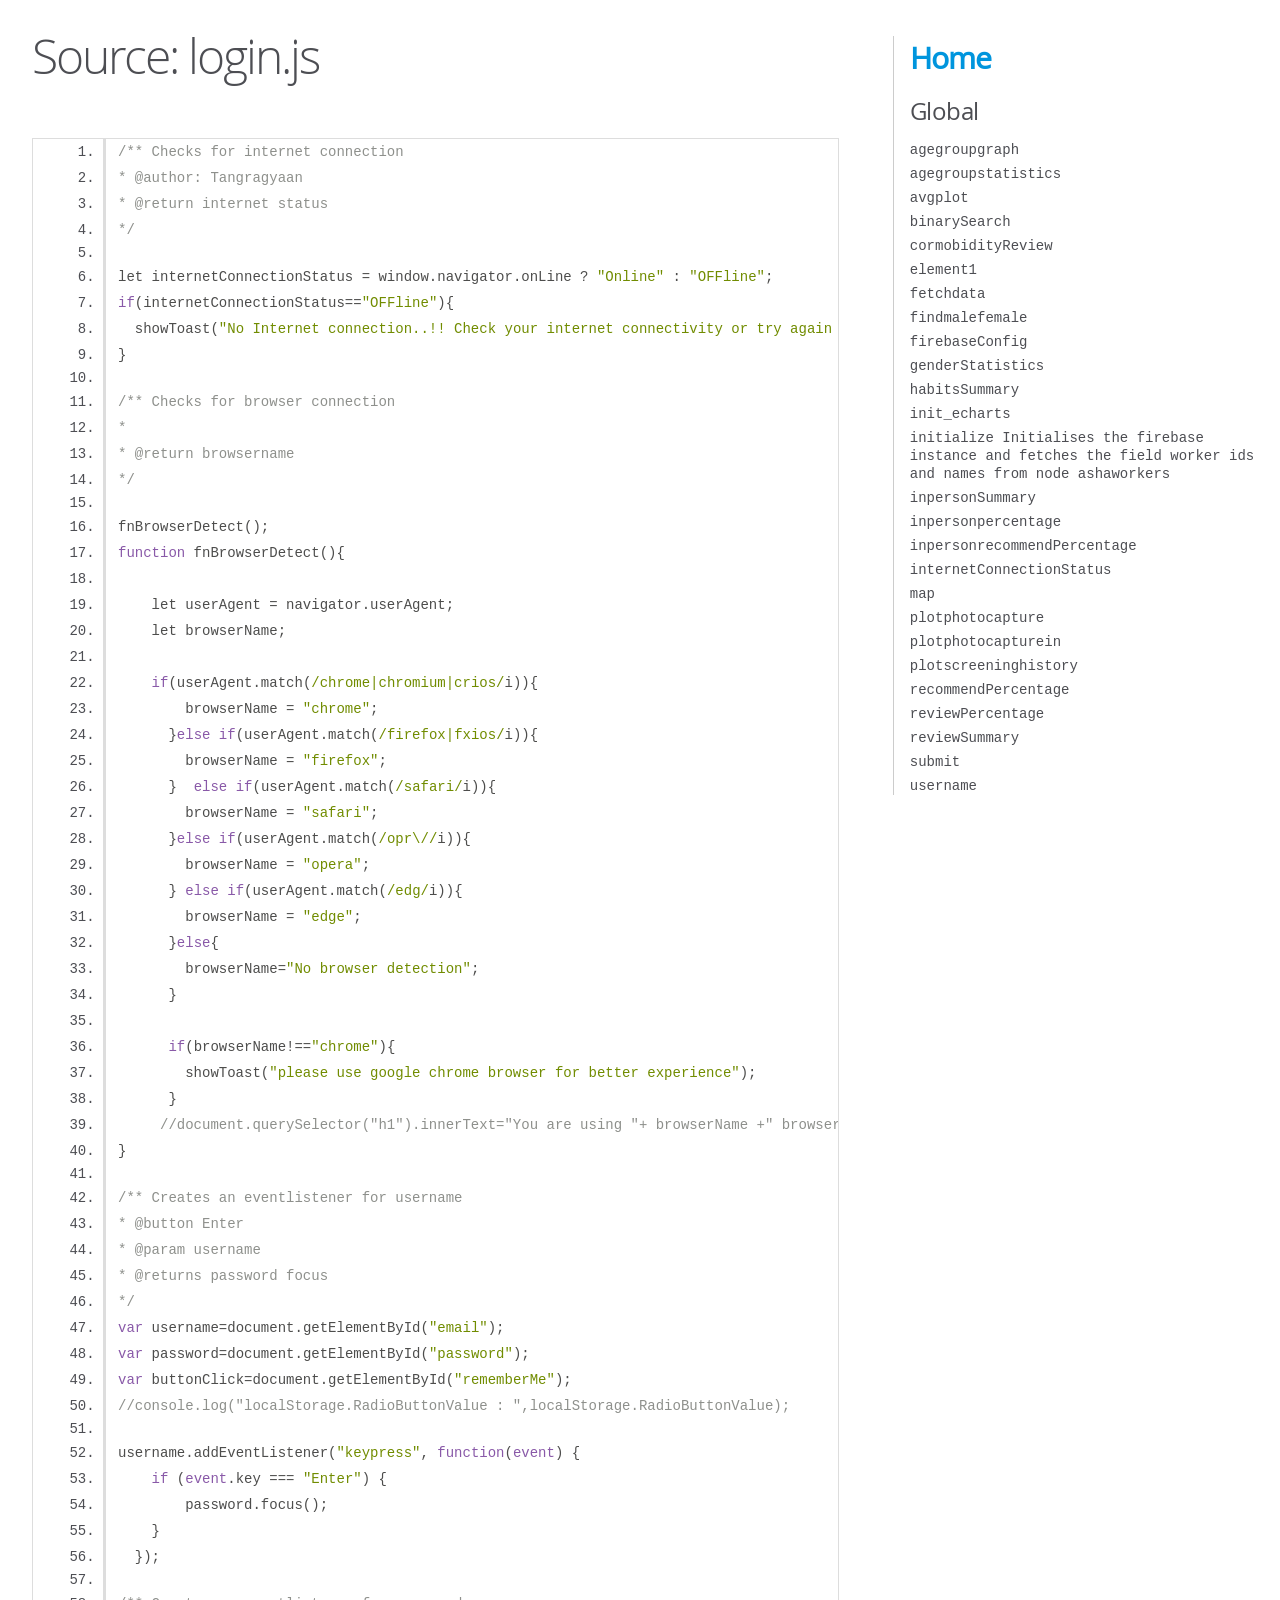
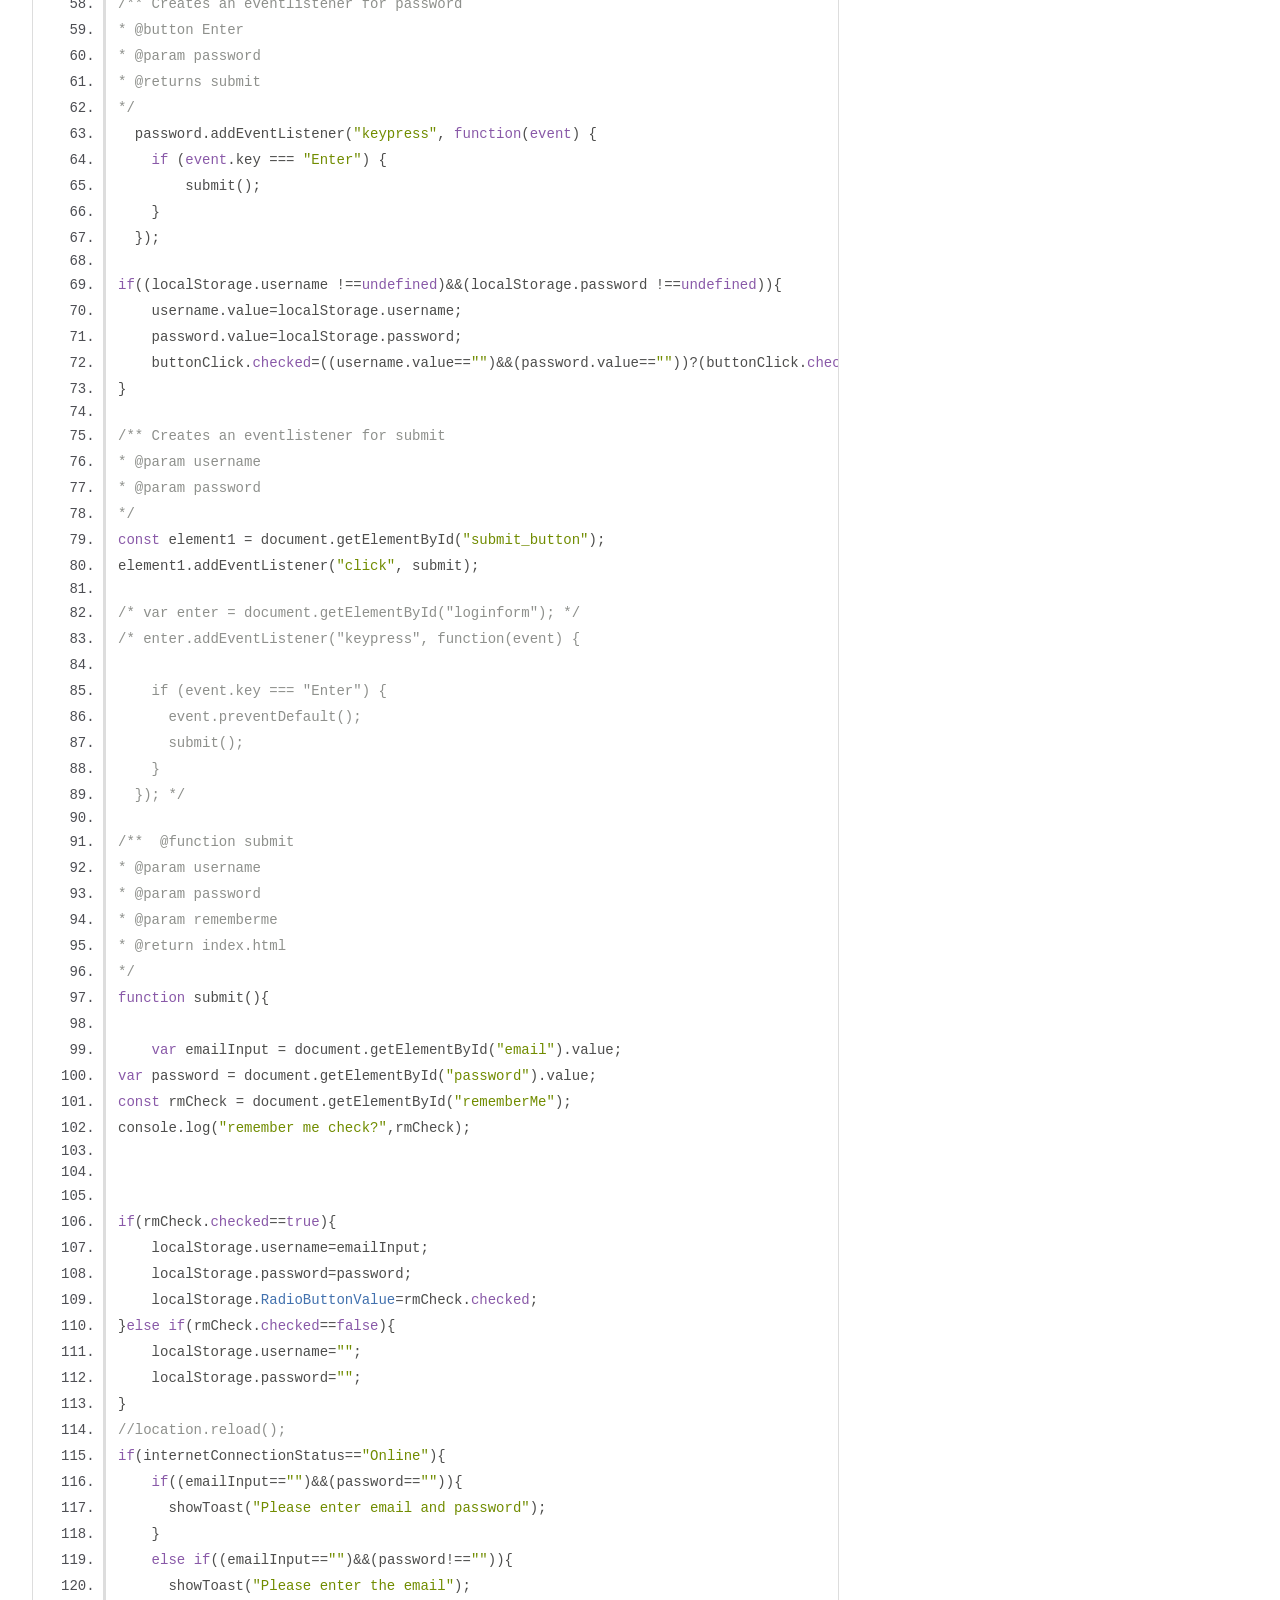
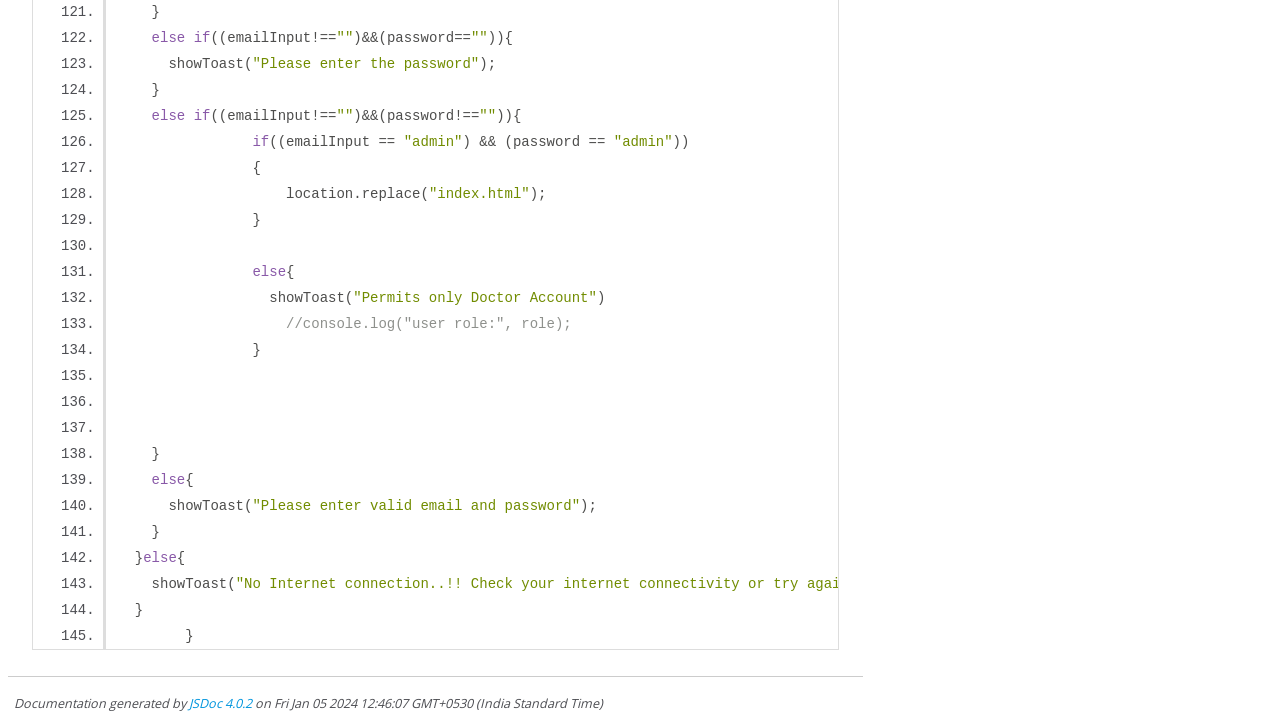
<file: assets/js/out/login.js.html>
<!DOCTYPE html>
<html lang="en">
<head>
    <meta charset="utf-8">
    <title>JSDoc: Source: login.js</title>

    <script src="scripts/prettify/prettify.js"> </script>
    <script src="scripts/prettify/lang-css.js"> </script>
    <!--[if lt IE 9]>
      <script src="//html5shiv.googlecode.com/svn/trunk/html5.js"></script>
    <![endif]-->
    <link type="text/css" rel="stylesheet" href="styles/prettify-tomorrow.css">
    <link type="text/css" rel="stylesheet" href="styles/jsdoc-default.css">
</head>

<body>

<div id="main">

    <h1 class="page-title">Source: login.js</h1>

    



    
    <section>
        <article>
            <pre class="prettyprint source linenums"><code>/** Checks for internet connection
* @author: Tangragyaan
* @return internet status
*/

let internetConnectionStatus = window.navigator.onLine ? "Online" : "OFFline";
if(internetConnectionStatus=="OFFline"){
  showToast("No Internet connection..!! Check your internet connectivity or try again later");
}

/** Checks for browser connection
* 
* @return browsername
*/

fnBrowserDetect();
function fnBrowserDetect(){
                 
    let userAgent = navigator.userAgent;
    let browserName;
    
    if(userAgent.match(/chrome|chromium|crios/i)){
        browserName = "chrome";
      }else if(userAgent.match(/firefox|fxios/i)){
        browserName = "firefox";
      }  else if(userAgent.match(/safari/i)){
        browserName = "safari";
      }else if(userAgent.match(/opr\//i)){
        browserName = "opera";
      } else if(userAgent.match(/edg/i)){
        browserName = "edge";
      }else{
        browserName="No browser detection";
      }
    
      if(browserName!=="chrome"){
        showToast("please use google chrome browser for better experience");
      }
     //document.querySelector("h1").innerText="You are using "+ browserName +" browser";         
}

/** Creates an eventlistener for username
* @button Enter
* @param username
* @returns password focus
*/
var username=document.getElementById("email");
var password=document.getElementById("password");
var buttonClick=document.getElementById("rememberMe");
//console.log("localStorage.RadioButtonValue : ",localStorage.RadioButtonValue);

username.addEventListener("keypress", function(event) {
    if (event.key === "Enter") {
        password.focus();
    }
  });

/** Creates an eventlistener for password
* @button Enter
* @param password
* @returns submit 
*/
  password.addEventListener("keypress", function(event) {
    if (event.key === "Enter") {
        submit();
    }
  });

if((localStorage.username !==undefined)&amp;&amp;(localStorage.password !==undefined)){
    username.value=localStorage.username;
    password.value=localStorage.password;
    buttonClick.checked=((username.value=="")&amp;&amp;(password.value==""))?(buttonClick.checked=false):(buttonClick.checked=true);
}

/** Creates an eventlistener for submit
* @param username
* @param password
*/
const element1 = document.getElementById("submit_button");
element1.addEventListener("click", submit);

/* var enter = document.getElementById("loginform"); */
/* enter.addEventListener("keypress", function(event) {
    
    if (event.key === "Enter") {
      event.preventDefault();
      submit();
    }
  }); */

/**  @function submit
* @param username
* @param password
* @param rememberme
* @return index.html
*/
function submit(){
 
    var emailInput = document.getElementById("email").value;
var password = document.getElementById("password").value;
const rmCheck = document.getElementById("rememberMe");
console.log("remember me check?",rmCheck);


    
if(rmCheck.checked==true){
    localStorage.username=emailInput;
    localStorage.password=password;
    localStorage.RadioButtonValue=rmCheck.checked;
}else if(rmCheck.checked==false){
    localStorage.username="";
    localStorage.password="";
}
//location.reload();
if(internetConnectionStatus=="Online"){
    if((emailInput=="")&amp;&amp;(password=="")){
      showToast("Please enter email and password");
    }   
    else if((emailInput=="")&amp;&amp;(password!=="")){
      showToast("Please enter the email"); 
    }
    else if((emailInput!=="")&amp;&amp;(password=="")){
      showToast("Please enter the password");
    }
    else if((emailInput!=="")&amp;&amp;(password!=="")){
                if((emailInput == "admin") &amp;&amp; (password == "admin"))
                {
                    location.replace("index.html");
                }
                            
                else{
                  showToast("Permits only Doctor Account")
                    //console.log("user role:", role);
                }
                  
              
      
    }
    else{
      showToast("Please enter valid email and password");
    }
  }else{
    showToast("No Internet connection..!! Check your internet connectivity or try again later");
  }
	}</code></pre>
        </article>
    </section>




</div>

<nav>
    <h2><a href="index.html">Home</a></h2><h3>Global</h3><ul><li><a href="global.html#agegroupgraph">agegroupgraph</a></li><li><a href="global.html#agegroupstatistics">agegroupstatistics</a></li><li><a href="global.html#avgplot">avgplot</a></li><li><a href="global.html#binarySearch">binarySearch</a></li><li><a href="global.html#cormobidityReview">cormobidityReview</a></li><li><a href="global.html#element1">element1</a></li><li><a href="global.html#fetchdata">fetchdata</a></li><li><a href="global.html#findmalefemale">findmalefemale</a></li><li><a href="global.html#firebaseConfig">firebaseConfig</a></li><li><a href="global.html#genderStatistics">genderStatistics</a></li><li><a href="global.html#habitsSummary">habitsSummary</a></li><li><a href="global.html#init_echarts">init_echarts</a></li><li><a href="global.html#initializeInitialisesthefirebaseinstanceandfetchesthefieldworkeridsandnamesfromnodeashaworkers">initializeInitialises the firebase instance and fetches the field worker ids and names from node ashaworkers</a></li><li><a href="global.html#inpersonSummary">inpersonSummary</a></li><li><a href="global.html#inpersonpercentage">inpersonpercentage</a></li><li><a href="global.html#inpersonrecommendPercentage">inpersonrecommendPercentage</a></li><li><a href="global.html#internetConnectionStatus">internetConnectionStatus</a></li><li><a href="global.html#map">map</a></li><li><a href="global.html#plotphotocapture">plotphotocapture</a></li><li><a href="global.html#plotphotocapturein">plotphotocapturein</a></li><li><a href="global.html#plotscreeninghistory">plotscreeninghistory</a></li><li><a href="global.html#recommendPercentage">recommendPercentage</a></li><li><a href="global.html#reviewPercentage">reviewPercentage</a></li><li><a href="global.html#reviewSummary">reviewSummary</a></li><li><a href="global.html#submit">submit</a></li><li><a href="global.html#username">username</a></li></ul>
</nav>

<br class="clear">

<footer>
    Documentation generated by <a href="https://github.com/jsdoc/jsdoc">JSDoc 4.0.2</a> on Fri Jan 05 2024 12:46:07 GMT+0530 (India Standard Time)
</footer>

<script> prettyPrint(); </script>
<script src="scripts/linenumber.js"> </script>
</body>
</html>
</file>
<file: assets/js/out/styles/prettify-tomorrow.css>
/* Tomorrow Theme */
/* Original theme - https://github.com/chriskempson/tomorrow-theme */
/* Pretty printing styles. Used with prettify.js. */
/* SPAN elements with the classes below are added by prettyprint. */
/* plain text */
.pln {
  color: #4d4d4c; }

@media screen {
  /* string content */
  .str {
    color: #718c00; }

  /* a keyword */
  .kwd {
    color: #8959a8; }

  /* a comment */
  .com {
    color: #8e908c; }

  /* a type name */
  .typ {
    color: #4271ae; }

  /* a literal value */
  .lit {
    color: #f5871f; }

  /* punctuation */
  .pun {
    color: #4d4d4c; }

  /* lisp open bracket */
  .opn {
    color: #4d4d4c; }

  /* lisp close bracket */
  .clo {
    color: #4d4d4c; }

  /* a markup tag name */
  .tag {
    color: #c82829; }

  /* a markup attribute name */
  .atn {
    color: #f5871f; }

  /* a markup attribute value */
  .atv {
    color: #3e999f; }

  /* a declaration */
  .dec {
    color: #f5871f; }

  /* a variable name */
  .var {
    color: #c82829; }

  /* a function name */
  .fun {
    color: #4271ae; } }
/* Use higher contrast and text-weight for printable form. */
@media print, projection {
  .str {
    color: #060; }

  .kwd {
    color: #006;
    font-weight: bold; }

  .com {
    color: #600;
    font-style: italic; }

  .typ {
    color: #404;
    font-weight: bold; }

  .lit {
    color: #044; }

  .pun, .opn, .clo {
    color: #440; }

  .tag {
    color: #006;
    font-weight: bold; }

  .atn {
    color: #404; }

  .atv {
    color: #060; } }
/* Style */
/*
pre.prettyprint {
  background: white;
  font-family: Consolas, Monaco, 'Andale Mono', monospace;
  font-size: 12px;
  line-height: 1.5;
  border: 1px solid #ccc;
  padding: 10px; }
*/

/* Specify class=linenums on a pre to get line numbering */
ol.linenums {
  margin-top: 0;
  margin-bottom: 0; }

/* IE indents via margin-left */
li.L0,
li.L1,
li.L2,
li.L3,
li.L4,
li.L5,
li.L6,
li.L7,
li.L8,
li.L9 {
  /* */ }

/* Alternate shading for lines */
li.L1,
li.L3,
li.L5,
li.L7,
li.L9 {
  /* */ }
</file>
<file: assets/js/out/styles/jsdoc-default.css>
@font-face {
    font-family: 'Open Sans';
    font-weight: normal;
    font-style: normal;
    src: url('../fonts/OpenSans-Regular-webfont.eot');
    src:
        local('Open Sans'),
        local('OpenSans'),
        url('../fonts/OpenSans-Regular-webfont.eot?#iefix') format('embedded-opentype'),
        url('../fonts/OpenSans-Regular-webfont.woff') format('woff'),
        url('../fonts/OpenSans-Regular-webfont.svg#open_sansregular') format('svg');
}

@font-face {
    font-family: 'Open Sans Light';
    font-weight: normal;
    font-style: normal;
    src: url('../fonts/OpenSans-Light-webfont.eot');
    src:
        local('Open Sans Light'),
        local('OpenSans Light'),
        url('../fonts/OpenSans-Light-webfont.eot?#iefix') format('embedded-opentype'),
        url('../fonts/OpenSans-Light-webfont.woff') format('woff'),
        url('../fonts/OpenSans-Light-webfont.svg#open_sanslight') format('svg');
}

html
{
    overflow: auto;
    background-color: #fff;
    font-size: 14px;
}

body
{
    font-family: 'Open Sans', sans-serif;
    line-height: 1.5;
    color: #4d4e53;
    background-color: white;
}

a, a:visited, a:active {
    color: #0095dd;
    text-decoration: none;
}

a:hover {
    text-decoration: underline;
}

header
{
    display: block;
    padding: 0px 4px;
}

tt, code, kbd, samp {
    font-family: Consolas, Monaco, 'Andale Mono', monospace;
}

.class-description {
    font-size: 130%;
    line-height: 140%;
    margin-bottom: 1em;
    margin-top: 1em;
}

.class-description:empty {
    margin: 0;
}

#main {
    float: left;
    width: 70%;
}

article dl {
    margin-bottom: 40px;
}

article img {
  max-width: 100%;
}

section
{
    display: block;
    background-color: #fff;
    padding: 12px 24px;
    border-bottom: 1px solid #ccc;
    margin-right: 30px;
}

.variation {
    display: none;
}

.signature-attributes {
    font-size: 60%;
    color: #aaa;
    font-style: italic;
    font-weight: lighter;
}

nav
{
    display: block;
    float: right;
    margin-top: 28px;
    width: 30%;
    box-sizing: border-box;
    border-left: 1px solid #ccc;
    padding-left: 16px;
}

nav ul {
    font-family: 'Lucida Grande', 'Lucida Sans Unicode', arial, sans-serif;
    font-size: 100%;
    line-height: 17px;
    padding: 0;
    margin: 0;
    list-style-type: none;
}

nav ul a, nav ul a:visited, nav ul a:active {
    font-family: Consolas, Monaco, 'Andale Mono', monospace;
    line-height: 18px;
    color: #4D4E53;
}

nav h3 {
    margin-top: 12px;
}

nav li {
    margin-top: 6px;
}

footer {
    display: block;
    padding: 6px;
    margin-top: 12px;
    font-style: italic;
    font-size: 90%;
}

h1, h2, h3, h4 {
    font-weight: 200;
    margin: 0;
}

h1
{
    font-family: 'Open Sans Light', sans-serif;
    font-size: 48px;
    letter-spacing: -2px;
    margin: 12px 24px 20px;
}

h2, h3.subsection-title
{
    font-size: 30px;
    font-weight: 700;
    letter-spacing: -1px;
    margin-bottom: 12px;
}

h3
{
    font-size: 24px;
    letter-spacing: -0.5px;
    margin-bottom: 12px;
}

h4
{
    font-size: 18px;
    letter-spacing: -0.33px;
    margin-bottom: 12px;
    color: #4d4e53;
}

h5, .container-overview .subsection-title
{
    font-size: 120%;
    font-weight: bold;
    letter-spacing: -0.01em;
    margin: 8px 0 3px 0;
}

h6
{
    font-size: 100%;
    letter-spacing: -0.01em;
    margin: 6px 0 3px 0;
    font-style: italic;
}

table
{
    border-spacing: 0;
    border: 0;
    border-collapse: collapse;
}

td, th
{
    border: 1px solid #ddd;
    margin: 0px;
    text-align: left;
    vertical-align: top;
    padding: 4px 6px;
    display: table-cell;
}

thead tr
{
    background-color: #ddd;
    font-weight: bold;
}

th { border-right: 1px solid #aaa; }
tr > th:last-child { border-right: 1px solid #ddd; }

.ancestors, .attribs { color: #999; }
.ancestors a, .attribs a
{
    color: #999 !important;
    text-decoration: none;
}

.clear
{
    clear: both;
}

.important
{
    font-weight: bold;
    color: #950B02;
}

.yes-def {
    text-indent: -1000px;
}

.type-signature {
    color: #aaa;
}

.name, .signature {
    font-family: Consolas, Monaco, 'Andale Mono', monospace;
}

.details { margin-top: 14px; border-left: 2px solid #DDD; }
.details dt { width: 120px; float: left; padding-left: 10px;  padding-top: 6px; }
.details dd { margin-left: 70px; }
.details ul { margin: 0; }
.details ul { list-style-type: none; }
.details li { margin-left: 30px; padding-top: 6px; }
.details pre.prettyprint { margin: 0 }
.details .object-value { padding-top: 0; }

.description {
    margin-bottom: 1em;
    margin-top: 1em;
}

.code-caption
{
    font-style: italic;
    font-size: 107%;
    margin: 0;
}

.source
{
    border: 1px solid #ddd;
    width: 80%;
    overflow: auto;
}

.prettyprint.source {
    width: inherit;
}

.source code
{
    font-size: 100%;
    line-height: 18px;
    display: block;
    padding: 4px 12px;
    margin: 0;
    background-color: #fff;
    color: #4D4E53;
}

.prettyprint code span.line
{
  display: inline-block;
}

.prettyprint.linenums
{
  padding-left: 70px;
  -webkit-user-select: none;
  -moz-user-select: none;
  -ms-user-select: none;
  user-select: none;
}

.prettyprint.linenums ol
{
  padding-left: 0;
}

.prettyprint.linenums li
{
  border-left: 3px #ddd solid;
}

.prettyprint.linenums li.selected,
.prettyprint.linenums li.selected *
{
  background-color: lightyellow;
}

.prettyprint.linenums li *
{
  -webkit-user-select: text;
  -moz-user-select: text;
  -ms-user-select: text;
  user-select: text;
}

.params .name, .props .name, .name code {
    color: #4D4E53;
    font-family: Consolas, Monaco, 'Andale Mono', monospace;
    font-size: 100%;
}

.params td.description > p:first-child,
.props td.description > p:first-child
{
    margin-top: 0;
    padding-top: 0;
}

.params td.description > p:last-child,
.props td.description > p:last-child
{
    margin-bottom: 0;
    padding-bottom: 0;
}

.disabled {
    color: #454545;
}
</file>
<file: assets/vendor/nprogress/support/style.css>
i, b {
  font-style: normal;
  font-weight: 400;
}

body, html {
  padding: 0;
  margin: 0;
}

body {
  background: white;
}

body, td, input, textarea {
  font-family: source sans pro, sans-serif;
  font-size: 14px;
  line-height: 1.5;
  color: #222;
}

button {
  cursor: pointer;
}

* {
  text-rendering: optimizeLegibility;
  -webkit-font-smoothing: antialiased;
}

.nprogress-logo {
  display: inline-block;

  width: 100px;
  height: 20px;
  border: solid 4px #2d9;
  border-radius: 10px;

  position: relative;
}
.nprogress-logo:after {
  content: '';
  display: block;

  position: absolute;
  top: 4px;
  left: 4px;
  bottom: 4px;
  width: 40%;

  background: #2d9;
  border-radius: 3px;
}

.fade {
  transition: all 300ms linear 700ms;
  -webkit-transform: translate3d(0,0,0);
  -moz-transform: translate3d(0,0,0);
  -ms-transform: translate3d(0,0,0);
  -o-transform: translate3d(0,0,0);
  transform: translate3d(0,0,0);
  opacity: 1;
}

.fade.out {
  opacity: 0;
}

button {
  margin: 0;
  padding: 0;
  border: 0;
  outline: 0;
}

.button {
  display: inline-block;
  text-decoration: none;

  background: #eee;
  color: #777;
  border-radius: 2px;

  padding: 8px 10px;
  font-weight: 700;
  text-align: left;
}

.button.play:before {
  content: '\25b6';
}

.button:hover {
  background: #2d9;
  color: #fff;
}

.button.primary {
  background: #2d9;
  color: #fff;
}
.button.primary:hover {
  background: #1c8;
}

.button:active {
  background: #2d9;
  box-shadow: inset 0 0 4px rgba(0, 0, 0, 0.6);
}

.controls {
  text-align: left;
  margin: 0 auto;
  max-width: 300px;
  color: #666;
}

.controls .button {
  width: 40px;
  margin-right: 10px;
  text-align: center;
}

.controls i {
  color: #999;
}

.controls b {
  color: #29d;
  font-weight: 700;
}

.controls {
  font-size: 0.9em;
}

.page-header {
  text-align: center;
  max-width: 400px;
  padding: 3em 20px;
  margin: 0 auto;
}

.page-header h1 {
  font-size: 2.0em;
  text-align: center;
  font-weight: 200;
  line-height: 1.3;
  color: #333;
  margin: 0;
}

p.brief {
  line-height: 1.4;
  font-style: italic;
  color: #888;
}

p.brief.big {
  font-size: 1.1em;
}

@media (min-width: 480px) {
  .page-header h1 {
    margin-top: 1em;
    margin-bottom: 0.4em;
  }
}

.page-header h1 i {
  color: #aaa;
  font-style: normal;
  font-weight: 200;
}

@media (min-width: 480px) {
  .page-header h1 {
    font-size: 3em; }
  .page-header {
    padding: 4.5em 20px 3.5em 20px;
  }
}

/* --- */

.actions {
  text-align: center;
  margin: 2em 0;
}

@media (min-width: 480px) {
  .actions {
    margin: 4.5em 0 3.5em 0;
  }
}

.big.button {
  padding-left: 30px;
  padding-right: 30px;
  font-size: 1.1em;
}


/* ---- */

div.hr-rule {
  height: 1px;
  width: 100px;
  margin: 40px auto;
  background: #ddd;
}
.share-buttons {
  margin: 0 auto;
  text-align: center;
}
</file>
<file: assets/vendor/nprogress/nprogress.css>
/* Make clicks pass-through */
#nprogress {
  pointer-events: none;
}

#nprogress .bar {
  background: #29d;

  position: fixed;
  z-index: 1031;
  top: 0;
  left: 0;

  width: 100%;
  height: 2px;
}

/* Fancy blur effect */
#nprogress .peg {
  display: block;
  position: absolute;
  right: 0px;
  width: 100px;
  height: 100%;
  box-shadow: 0 0 10px #29d, 0 0 5px #29d;
  opacity: 1.0;

  -webkit-transform: rotate(3deg) translate(0px, -4px);
      -ms-transform: rotate(3deg) translate(0px, -4px);
          transform: rotate(3deg) translate(0px, -4px);
}

/* Remove these to get rid of the spinner */
#nprogress .spinner {
  display: block;
  position: fixed;
  z-index: 1031;
  top: 15px;
  right: 15px;
}

#nprogress .spinner-icon {
  width: 18px;
  height: 18px;
  box-sizing: border-box;

  border: solid 2px transparent;
  border-top-color: #29d;
  border-left-color: #29d;
  border-radius: 50%;

  -webkit-animation: nprogress-spinner 400ms linear infinite;
          animation: nprogress-spinner 400ms linear infinite;
}

.nprogress-custom-parent {
  overflow: hidden;
  position: relative;
}

.nprogress-custom-parent #nprogress .spinner,
.nprogress-custom-parent #nprogress .bar {
  position: absolute;
}

@-webkit-keyframes nprogress-spinner {
  0%   { -webkit-transform: rotate(0deg); }
  100% { -webkit-transform: rotate(360deg); }
}
@keyframes nprogress-spinner {
  0%   { transform: rotate(0deg); }
  100% { transform: rotate(360deg); }
}
</file>
<file: assets/css/style.css>
body {
    width: 100%;
    min-height: 100vh;
    margin: 0;
    padding: 0;
    /* background: linear-gradient(
        to right,
        #5ba3c294 ,
        rgb(89, 181, 224)    );     */
    }
    .wrapper {
      min-height: 83vh;
      display: flex;
      flex-direction: column;
  }
    .center {
    width: 100%;
    height: 100%;
    display: flex;
    margin-top: 15px;
    padding:2px 0px 0px 0px;
    justify-content: space-evenly;
    }
    .bio_box {
    width: 620px;
    height: fit-content;
    border: 0.1mm solid rgba(0, 0, 0, 0.08);
    border-radius: 3mm;
    box-sizing: border-box;
    padding: 8px;
    max-height: 96vh;
    overflow: auto;
    background: white;
    box-shadow: 0px 25px 50px -12px rgba(0, 0, 0, 0.25);
    }
    .box_selector {
    background: rgb(243, 243, 243);
    display: flex;
    align-items: center;
    justify-content: space-between;
    flex-direction: column;
    box-sizing: border-box;
    padding: 10px;
    }
    .head {
    width: 100%;
    display: flex;
    align-items: center;
    justify-content: center;
    margin-bottom: 30px;
    }
    .title {
    font-size: 16px;
    font-weight: 600;
    }
    .seats {
    width: 100%;
    display: flex;
    align-items: center;
    justify-content: center;
    min-height: 150px;
    position: relative;
    }
    .status {
    width: 100%;
    display: flex;
    margin-bottom: 5px;
    align-items: center;
    justify-content: space-evenly;
    }
    .modal-backdrop.show {
    opacity: 0;
    }
    .modal-backdrop.fade {
        opacity: 0;
      }

    .item {
    font-size: 12px;
    position: relative;
    }
    .item::before {
    content: "";
    position: absolute;
    top: 50%;
    left: -12px;
    transform: translate(0, -50%);
    width: 10px;
    height: 10px;
    background: rgb(143, 218, 187);
    border-radius: 0.3mm;
    }
    .item:nth-child(2)::before {
    background: rgb(129, 129, 192);
    outline: none;
    }
    .item:nth-child(3)::before {
    background: rgb(180, 180, 180);
    outline: none;
    }
    .spicemen-box {
    display: grid;
    grid-template-columns: repeat(10, 1fr);
    grid-gap: 15px;
    
    position: relative;
    }
    .blood-box {
    display: grid;
    grid-template-columns: repeat(10, 1fr);
    grid-gap: 15px;
    position: relative;
    max-width: 800px;
    }
    
    
    .seat {
      width: 53px;
      height: 30px;
      margin: 2px;
      background: rgb(143, 218, 187);
    border-radius: 0.5mm;
    outline: 0.3mm solid rgb(180, 180, 180);
    cursor: pointer;
      justify-content: center;
      align-items: center; 
    }
    /* .spicemen-box input:checked + label {
    background: rgb(180, 180, 180);
    outline: none;
    }
    .blood-box input:checked + label {
    background: rgb(180, 180, 180);
    outline: none;
    } */
   

    .specimen-box input:checked + label {
    background: rgb(129, 129, 192);
    outline: none;
    }
    .blood-box input:checked + label {
    background: rgb(129, 129, 192);
    outline: none;
    }
    
.seat.unselected {
  background: rgb(143, 218, 187);
  cursor: pointer;
}

.seat.booked {
  background: rgb(129, 129, 192);
  cursor: default;
}

.seat label {
  font-size: 10px;
  color: white;
  text-align: center;
}
    input {
    display: none;
    }



.blood-box:first-child {
  display: block; 
}

.arrow-btn {
  padding: 5px 10px;
  margin: 0 10px;
  cursor: pointer;
}



.card-header{
  justify-content: space-between;
}

/* default.html */

.nav-tabs {
  border-bottom: 2px solid #1991c9;
}

.nav-link {
  color: rgb(255, 255, 255);
  font-weight: bold;
}

.nav-tabs {
  color: #555;
  font-weight: bold;
}
.nav-tabs .nav-link.active {
  background-color: #1991c9;
  color: #fff;
  border: none;
}
.tab-content {
  padding: 15px;
  border: 1px solid #1991c9;
  border-top: none;
}


/* Footer */

#footer {
  font-size: 14px;
  background: #1991c994;
}

#footer .footer-newsletter {
  padding: 50px 0;
  background: #f3f5fa;
  text-align: center;
  font-size: 15px;
  color: #444444;
}

#footer .footer-newsletter h4 {
  font-size: 24px;
  margin: 0 0 20px 0;
  padding: 0;
  line-height: 1;
  font-weight: 600;
  color: #1991c994;
}

#footer .footer-newsletter form {
  margin-top: 30px;
  background: #fff;
  padding: 6px 10px;
  position: relative;
  border-radius: 50px;
  box-shadow: 0px 2px 15px rgba(0, 0, 0, 0.06);
  text-align: left;
}

#footer .footer-newsletter form input[type=email] {
  border: 0;
  padding: 4px 8px;
  width: calc(100% - 100px);
}

#footer .footer-newsletter form input[type=submit] {
  position: absolute;
  top: 0;
  right: 0;
  bottom: 0;
  border: 0;
  background: none;
  font-size: 16px;
  padding: 0 20px;
  background: #47b2e4;
  color: #fff;
  transition: 0.3s;
  border-radius: 50px;
  box-shadow: 0px 2px 15px rgba(0, 0, 0, 0.1);
}

#footer .footer-newsletter form input[type=submit]:hover {
  background: #209dd8;
}

#footer .footer-top {
  padding: 60px 0 30px 0;
  background: #fff;
}

#footer .footer-top .footer-contact {
  margin-bottom: 30px;
}

#footer .footer-top .footer-contact h3 {
  font-size: 28px;
  margin: 0 0 10px 0;
  padding: 2px 0 2px 0;
  line-height: 1;
  text-transform: uppercase;
  font-weight: 600;
  color: #1991c994;
}

#footer .footer-top .footer-contact p {
  font-size: 14px;
  line-height: 24px;
  margin-bottom: 0;
  font-family: "Jost", sans-serif;
  color: #5e5e5e;
}

#footer .footer-top h4 {
  font-size: 16px;
  font-weight: bold;
  color: #1991c994;
  position: relative;
  padding-bottom: 12px;
}

#footer .footer-top .footer-links {
  margin-bottom: 30px;
}

#footer .footer-top .footer-links ul {
  list-style: none;
  padding: 0;
  margin: 0;
}

#footer .footer-top .footer-links ul i {
  padding-right: 2px;
  color: #47b2e4;
  font-size: 18px;
  line-height: 1;
}

#footer .footer-top .footer-links ul li {
  padding: 10px 0;
  display: flex;
  align-items: center;
}

.custom-title {
    height:auto;
    width:200px;
    border-radius: 20px;
    background-color: #ffffff; /* Set the background color */
    padding: 15px; /* Adjust padding to increase height and width */
    border: 1px solid #000000; /* Add border for better visibility */
    /* Add any other styles you want */
   
}

#footer .footer-top .footer-links ul li:first-child {
  padding-top: 0;
}

#footer .footer-top .footer-links ul a {
  color: #777777;
  transition: 0.3s;
  display: inline-block;
  line-height: 1;
}

#footer .footer-top .footer-links ul a:hover {
  text-decoration: none;
  color: #47b2e4;
}

#footer .footer-top .social-links a {
  font-size: 18px;
  display: inline-block;
  background: #47b2e4;
  color: #fff;
  line-height: 1;
  padding: 8px 0;
  margin-right: 4px;
  border-radius: 50%;
  text-align: center;
  width: 36px;
  height: 36px;
  transition: 0.3s;
}

#footer .footer-top .social-links a:hover {
  background: #209dd8;
  color: #fff;
  text-decoration: none;
}

#footer .footer-bottom {
  margin-top: 0px;
  padding-top: 30px;
  padding-bottom: 10px;
  color: #fff;
}

#footer .copyright {
  float: left;
}

#footer .credits {
  float: right;
  font-size: 13px;
}

#footer .credits a {
  transition: 0.3s;
}

@media (max-width: 768px) {
  #footer .footer-bottom {
    padding-top: 20px;
    padding-bottom: 20px;
  }

  #footer .copyright,
  #footer .credits {
    text-align: center;
    float: none;
  }

  #footer .credits {
    padding-top: 4px;
  }
}


/* Styling for the heading container */
.row.ml-1.mb-3 {
  margin-left: 0.25rem;  /* Margin-left with Bootstrap's ml-1 */
  margin-bottom: 1rem;   /* Margin-bottom with Bootstrap's mb-3 */
  padding: 0.5rem;       /* Add padding for some spacing */
  background-color: #f8f9fa;  /* Light grey background color */
  border-radius: 5px;    /* Rounded corners */
  box-shadow: 0 4px 8px rgba(0, 0, 0, 0.1); /* Subtle box shadow */
}

/* Styling for the heading itself */
.row.ml-1.mb-3 h3 {
  font-size: 1.5rem;      /* Slightly larger heading size */
  color: #343a40;         /* Dark grey text */
  font-weight: bold;      /* Bold text */
  margin: 0;              /* Remove default margin */
  text-transform: uppercase; /* Uppercase for emphasis */
}
</file>
